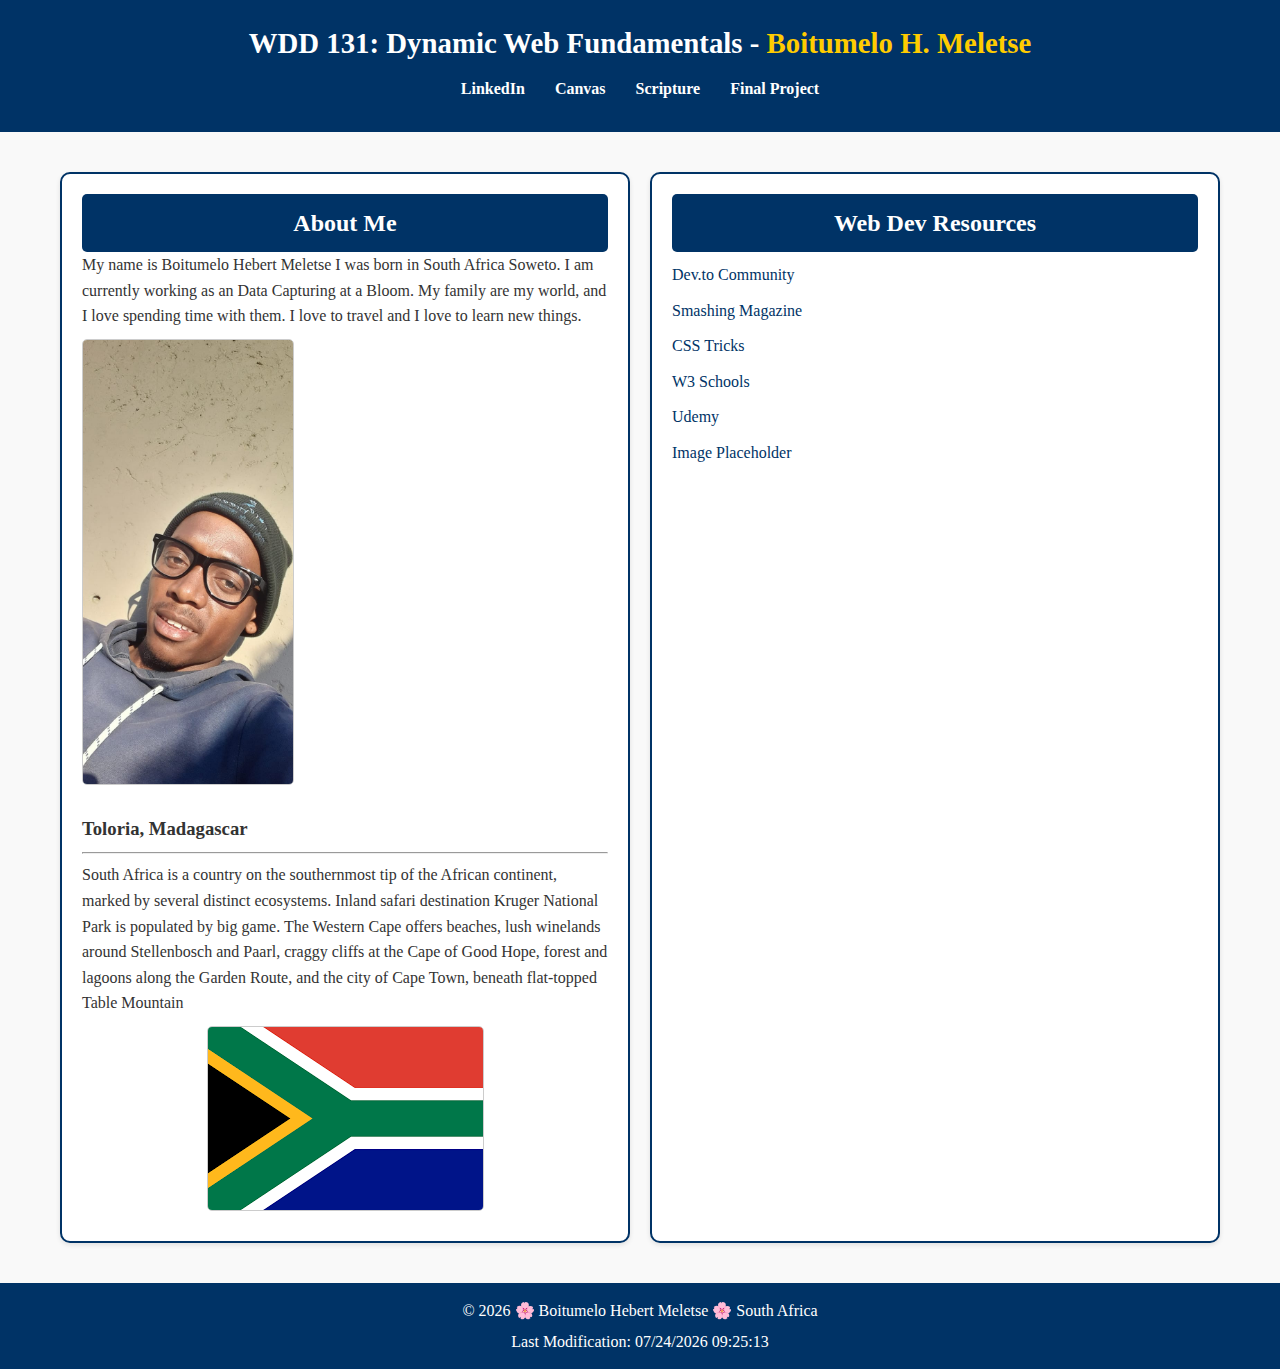
<file: index.html>
<!DOCTYPE html>
<html lang="en">
<head>
  <meta charset="UTF-8">
  <meta name="viewport" content="width=device-width, initial-scale=1.0">
  <meta name="description" content="WDD 131 - Dynamic Web Fundamentals by Boitumelo H. Meletse">
  <meta name="author" content="Boitumelo H. Meletse">
  <link rel="preconnect" href="https://fonts.googleapis.com">
  <link rel="preconnect" href="https://fonts.gstatic.com" crossorigin>
  <link href="https://fonts.googleapis.com/css2?family=Playfair+Display:wght@400;600&family=Roboto:wght@400;700&display=swap" rel="stylesheet">
  <title>WDD 131 - Dynamic Web Fundamentals - Boitumelo H. Meletse</title>
  <link rel="stylesheet" href="styles/base.css">
  <script src="scripts/getdates.js" defer></script>
</head>
<body>
  <header>
    <h1>WDD 131: Dynamic Web Fundamentals - <span>Boitumelo H. Meletse</span></h1>
    <nav>
      <ul>
        <li><a href="https://linkedin.com" target="_blank">LinkedIn</a></li>
        <li><a href="https://byupw.instructure.com/" target="_blank">Canvas</a></li>
        <li><a href="https://www.churchofjesuschrist.org/study/scriptures/bofm/1-ne/3?lang=eng&id=p7#p7" target="_blank">Scripture</a></li>
        <li><a href="#" target="_blank">Final Project</a></li>
      </ul>
    </nav>
  </header>

  <main>
    <section class="card about">
      <h2>About Me</h2>
      <p>
        My name is Boitumelo Hebert Meletse I was born in South Africa Soweto.
        I am currently working as an Data Capturing at a Bloom. My family are my world,
        and I love spending time with them. I love to travel and I love to learn new things.
      </p>
      <div class="image-container">
      <img src="images/Profile.jpeg" alt="A photo of Boitumelo Meletse">
        </div>
        <br>
      <h3>Toloria, Madagascar</h3>
      <hr>
      <p>
        South Africa is a country on the southernmost tip of the African continent, marked by several distinct ecosystems. 
        Inland safari destination Kruger National Park is populated by big game. 
        The Western Cape offers beaches, lush winelands around Stellenbosch and Paarl, 
        craggy cliffs at the Cape of Good Hope, forest and lagoons along the Garden Route, 
        and the city of Cape Town, beneath flat-topped Table Mountain
      </p>
      <img src="images/southafricanflag.png" alt="Official Flag of South Africa">
    </section>

    <section class="card resources">
      <h2>Web Dev Resources</h2>
      <ul>
        <li><a href="https://dev.to" target="_blank">Dev.to Community</a></li>
        <li><a href="https://www.smashingmagazine.com" target="_blank">Smashing Magazine</a></li>
        <li><a href="https://css-tricks.com" target="_blank">CSS Tricks</a></li>
        <li><a href="https://www.w3schools.com" target="_blank">W3 Schools</a></li>
        <li><a href="https://www.udemy.com" target="_blank">Udemy</a></li>
        <li><a href="https://placeholder.com" target="_blank">Image Placeholder</a></li>
      </ul>
    </section>
  </main>

  <footer>
    <p>© <span id="currentyear"></span> 🌸 Boitumelo Hebert Meletse 🌸 South Africa</p>
    <p id="lastModified"></p>
  </footer>
</body>
</html>
</file>
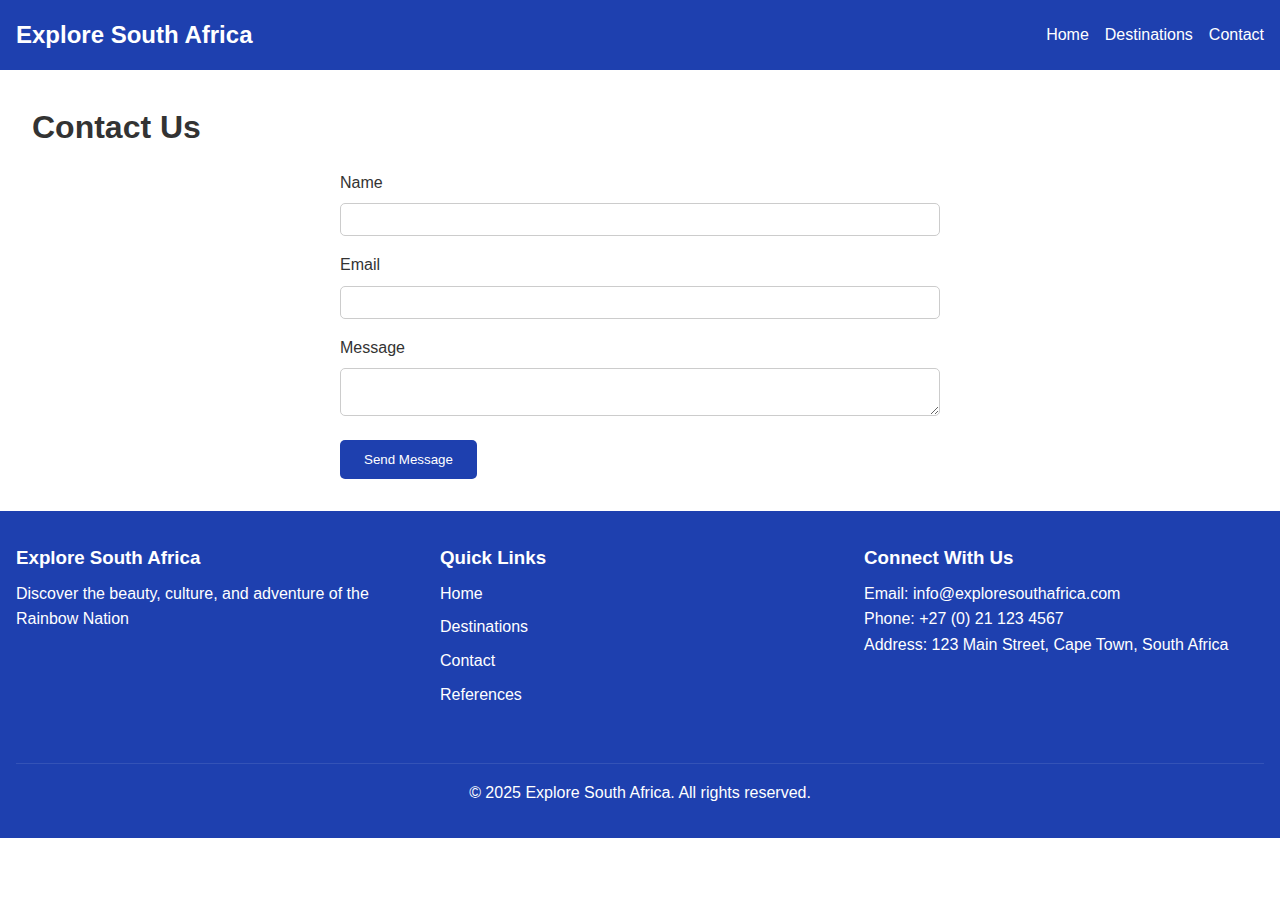
<file: contact.html>
<!DOCTYPE html>
<html lang="en">
    <head>
        <meta charset="UTF-8">
        <meta name="viewport" content="width=device-width, initial-scale=1.0">
        <meta name="description" content="WDD 131 - South africa - My Country">
        <meta name="author" content="Boitumelo Hebert Meletse">
        <link rel="preconnect" href="https://fonts.googleapis.com">
        <link rel="preconnect" href="https://fonts.gstatic.com" crossorigin>
        <link href="https://fonts.googleapis.com/css2?family=Playfair+Display:wght@400;600&family=Roboto:wght@400;700&display=swap" rel="stylesheet">
        <title>WWD 131 - Contact Us - Explore South Africa</title>
        <link rel="stylesheet" href="styles/stylesweb.css">
        <script src="scripts/scriptweb.js" defer></script>
    </head>
<body>
    <header>
        <nav>
            <div class="logo">Explore South Africa</div>
            <ul>
                <li><a href="index2.html">Home</a></li>
                <li><a href="destinations.html">Destinations</a></li>
                <li><a href="contact.html">Contact</a></li>
            </ul>
        </nav>
    </header>

    <main>
        <h1>Contact Us</h1>
        <form id="contact-form">
            <div class="form-group">
                <label for="name">Name</label>
                <input type="text" id="name" name="name" required>
            </div>
            <div class="form-group">
                <label for="email">Email</label>
                <input type="email" id="email" name="email" required>
            </div>
            <div class="form-group">
                <label for="message">Message</label>
                <textarea id="message" name="message" required></textarea>
            </div>
            <button type="submit">Send Message</button>
        </form>
    </main>

    <footer>
        <div class="footer-content">
            <div class="footer-section">
                <h3>Explore South Africa</h3>
                <p>Discover the beauty, culture, and adventure of the Rainbow Nation</p>
            </div>
            <div class="footer-section">
                <h3>Quick Links</h3>
                <ul>
                    <li><a href="index2.html">Home</a></li>
                    <li><a href="destinations.html">Destinations</a></li>
                    <li><a href="contact.html">Contact</a></li>
                    <li><a href="references.html">References</a></li>
                </ul>
            </div>
            <div class="footer-section">
                <h3>Connect With Us</h3>
                <p>Email: info@exploresouthafrica.com</p>
                <p>Phone: +27 (0) 21 123 4567</p>
                <p>Address: 123 Main Street, Cape Town, South Africa</p>
            </div>
        </div>
        <div class="footer-bottom">
            <p>&copy; 2025 Explore South Africa. All rights reserved.</p>
        </div>
    </footer>
</body>
</html>
</file>
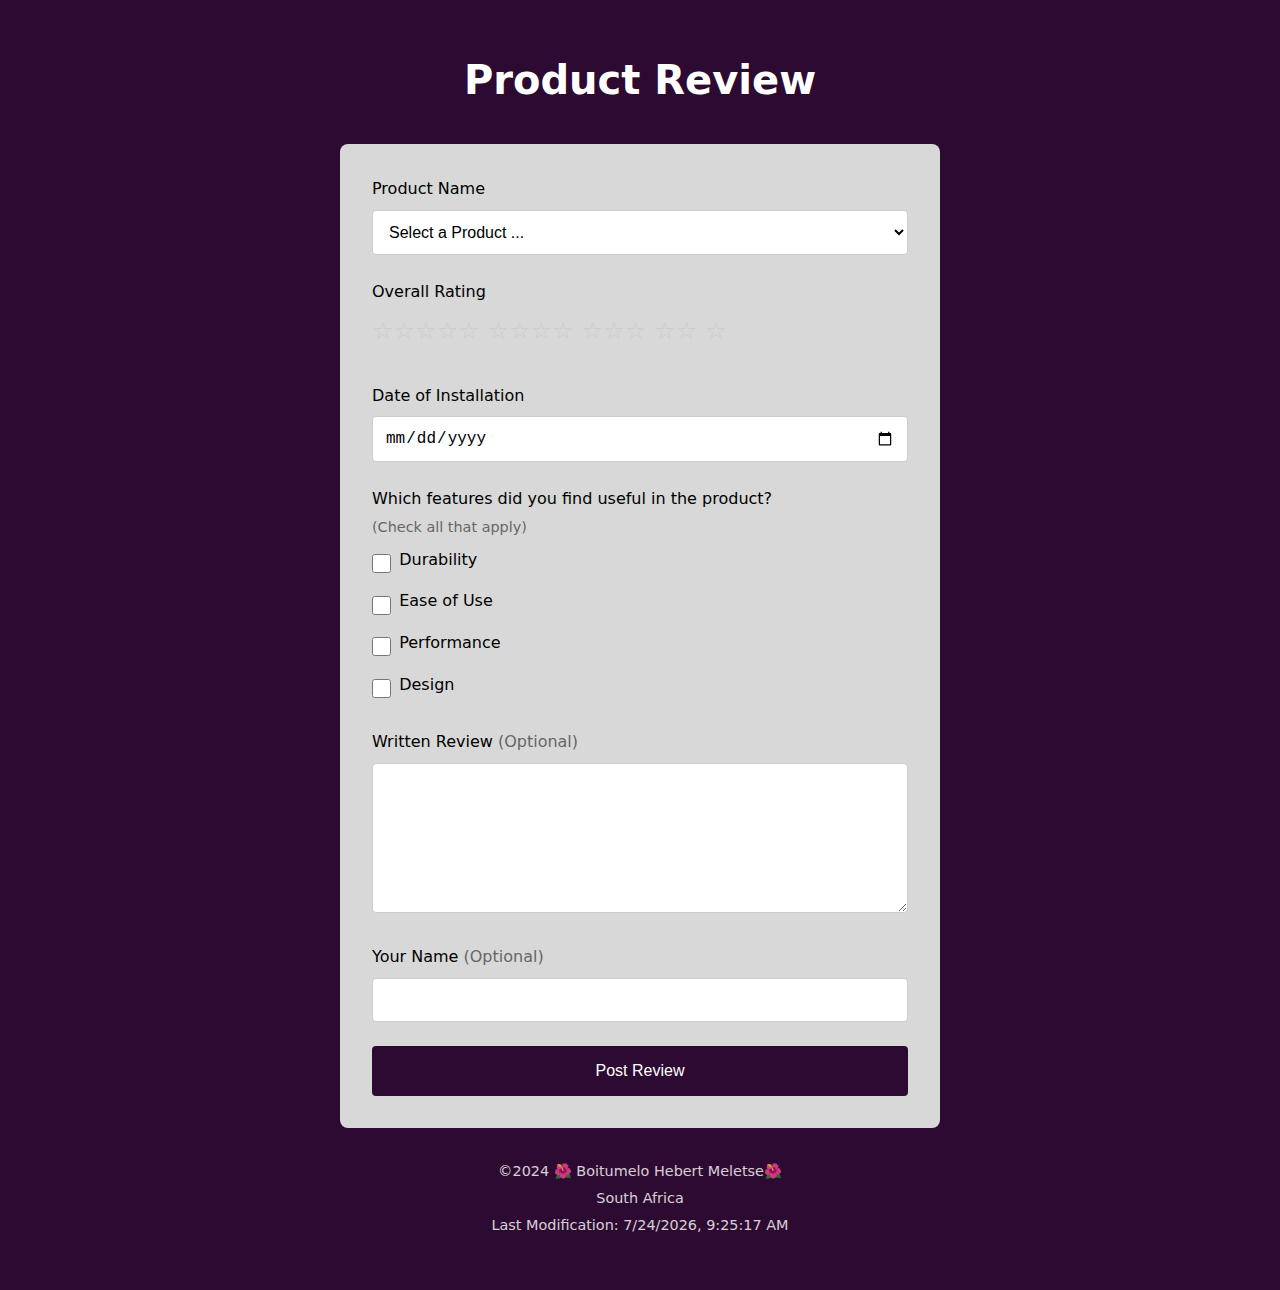
<file: form.html>
<!DOCTYPE html>
<html lang="en">
    <head>
        <meta charset="UTF-8">
        <meta name="viewport" content="width=device-width, initial-scale=1.0">
        <meta name="description" content="WDD 131 - Dynamic Web Fundamentals by Boitumelo H. Meletse">
        <meta name="author" content="Boitumelo H. Meletse">
        <link rel="preconnect" href="https://fonts.googleapis.com">
        <link rel="preconnect" href="https://fonts.gstatic.com" crossorigin>
        <link href="https://fonts.googleapis.com/css2?family=Playfair+Display:wght@400;600&family=Roboto:wght@400;700&display=swap" rel="stylesheet">
        <title>WDD 131 - Product Review Form - Boitumelo H. Meletse</title>
        <link rel="stylesheet" href="styles/form.css">
        <script src="scripts/form.js" defer></script>
      </head>
<body>
    <main>
        <h1>Product Review</h1>
        
        <form method="get" action="review.html">
            <div class="form-group">
                <label for="product">Product Name</label>
                <select id="product" name="product" required>
                    <option value="" disabled selected>Select a Product ...</option>
                </select>
            </div>

            <div class="form-group">
                <label>Overall Rating</label>
                <div class="rating">
                    <input type="radio" id="star1" name="rating" value="1" required>
                    <label for="star1">☆</label>
                    <input type="radio" id="star2" name="rating" value="2" required>
                    <label for="star2">☆☆</label>
                    <input type="radio" id="star3" name="rating" value="3" required>
                    <label for="star3">☆☆☆</label>
                    <input type="radio" id="star4" name="rating" value="4" required>
                    <label for="star4">☆☆☆☆</label>
                    <input type="radio" id="star5" name="rating" value="5" required>
                    <label for="star5">☆☆☆☆☆</label>
                </div>
            </div>

            <div class="form-group">
                <label for="installation-date">Date of Installation</label>
                <input type="date" id="installation-date" name="installation-date" required>
            </div>

            <div class="form-group">
                <label>Which features did you find useful in the product?</label>
                <p class="subtitle">(Check all that apply)</p>
                <div class="checkbox-group">
                    <div class="checkbox-item">
                        <input type="checkbox" id="durability" name="features" value="durability">
                        <label for="durability">Durability</label>
                    </div>
                    <div class="checkbox-item">
                        <input type="checkbox" id="ease" name="features" value="ease">
                        <label for="ease">Ease of Use</label>
                    </div>
                    <div class="checkbox-item">
                        <input type="checkbox" id="performance" name="features" value="performance">
                        <label for="performance">Performance</label>
                    </div>
                    <div class="checkbox-item">
                        <input type="checkbox" id="design" name="features" value="design">
                        <label for="design">Design</label>
                    </div>
                </div>
            </div>

            <div class="form-group">
                <label for="review">Written Review <span class="optional">(Optional)</span></label>
                <textarea id="review" name="review"></textarea>
            </div>

            <div class="form-group">
                <label for="name">Your Name <span class="optional">(Optional)</span></label>
                <input type="text" id="name" name="name">
            </div>

            <input type="submit" value="Post Review">
        </form>

        <footer>
            <p>©2024 🌺 Boitumelo Hebert Meletse🌺</p>
            <p>South Africa</p>
            <p>Last Modification: <span id="lastModified"></span></p>
        </footer>
    </main>
</body>
</html>
</file>
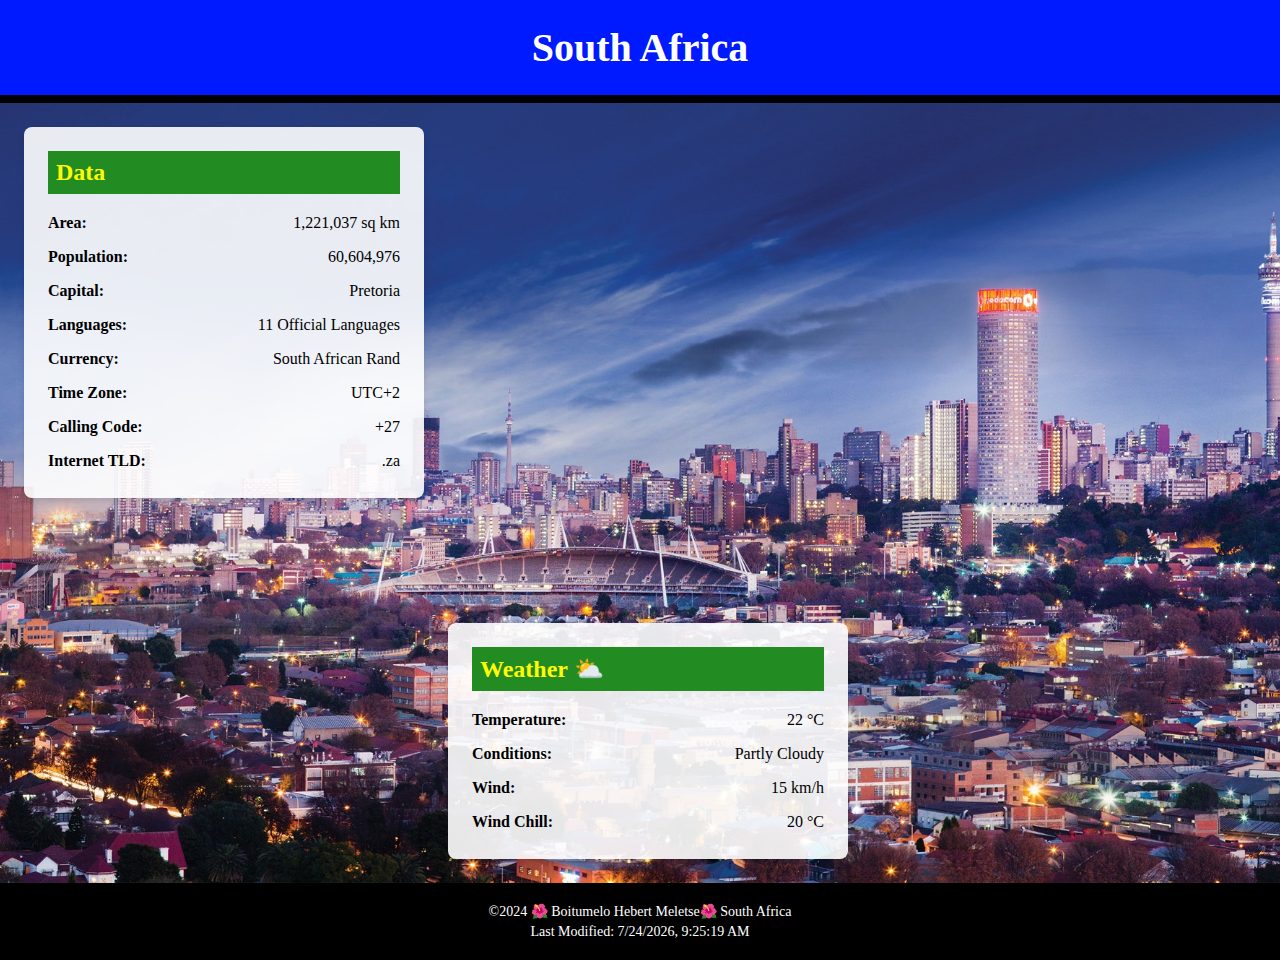
<file: place.html>
<!DOCTYPE html>
<html lang="en">
  <head>
    <meta charset="UTF-8">
    <meta name="viewport" content="width=device-width, initial-scale=1.0">
    <meta name="description" content="WDD 131 - South africa - My Country">
    <meta name="author" content="Boitumelo Hebert Meletse">
    <link rel="preconnect" href="https://fonts.googleapis.com">
    <link rel="preconnect" href="https://fonts.gstatic.com" crossorigin>
    <link href="https://fonts.googleapis.com/css2?family=Playfair+Display:wght@400;600&family=Roboto:wght@400;700&display=swap" rel="stylesheet">
    <title>WWD 131 - South Africa</title>
    <link rel="stylesheet" href="styles/styles.css">
    <script src="scripts/script2.js" defer></script>
    <script src="scripts/scripts.js" defer></script>
</head>
<body>
    <header>
        <h1>South Africa</h1>
    </header>
    
    <div class="accent-bar"></div>

    <main>
        <div class="background-container">
            <img src="images/Johannesburg-Skyline.jpg" alt="South African landscape" class="background-image">
            
            <div class="panels-container">
                <div class="panel data-panel">
                    <h2>Data</h2>
                    <div class="data-grid">
                        <div class="data-row">
                            <span class="label">Area:</span>
                            <span class="value">1,221,037 sq km</span>
                        </div>
                        <div class="data-row">
                            <span class="label">Population:</span>
                            <span class="value">60,604,976</span>
                        </div>
                        <div class="data-row">
                            <span class="label">Capital:</span>
                            <span class="value">Pretoria</span>
                        </div>
                        <div class="data-row">
                            <span class="label">Languages:</span>
                            <span class="value">11 Official Languages</span>
                        </div>
                        <div class="data-row">
                            <span class="label">Currency:</span>
                            <span class="value">South African Rand</span>
                        </div>
                        <div class="data-row">
                            <span class="label">Time Zone:</span>
                            <span class="value">UTC+2</span>
                        </div>
                        <div class="data-row">
                            <span class="label">Calling Code:</span>
                            <span class="value">+27</span>
                        </div>
                        <div class="data-row">
                            <span class="label">Internet TLD:</span>
                            <span class="value">.za</span>
                        </div>
                    </div>
                </div>

                <div class="panel weather-panel">
                    <h2>Weather ⛅</h2>
                    <div class="data-grid">
                        <div class="data-row">
                            <span class="label">Temperature:</span>
                            <span class="value">22 °C</span>
                        </div>
                        <div class="data-row">
                            <span class="label">Conditions:</span>
                            <span class="value">Partly Cloudy</span>
                        </div>
                        <div class="data-row">
                            <span class="label">Wind:</span>
                            <span class="value">15 km/h</span>
                        </div>
                        <div class="data-row">
                            <span class="label">Wind Chill:</span>
                            <span class="value">20 °C</span>
                        </div>
                    </div>
                </div>
            </div>
        </div>
    </main>

    <footer>
        <p>©2024 🌺 Boitumelo Hebert Meletse🌺 South Africa</p>
        <p id="lastModified">Last Modification: Loading...</p>
    </footer>
</body>
</html>
</file>
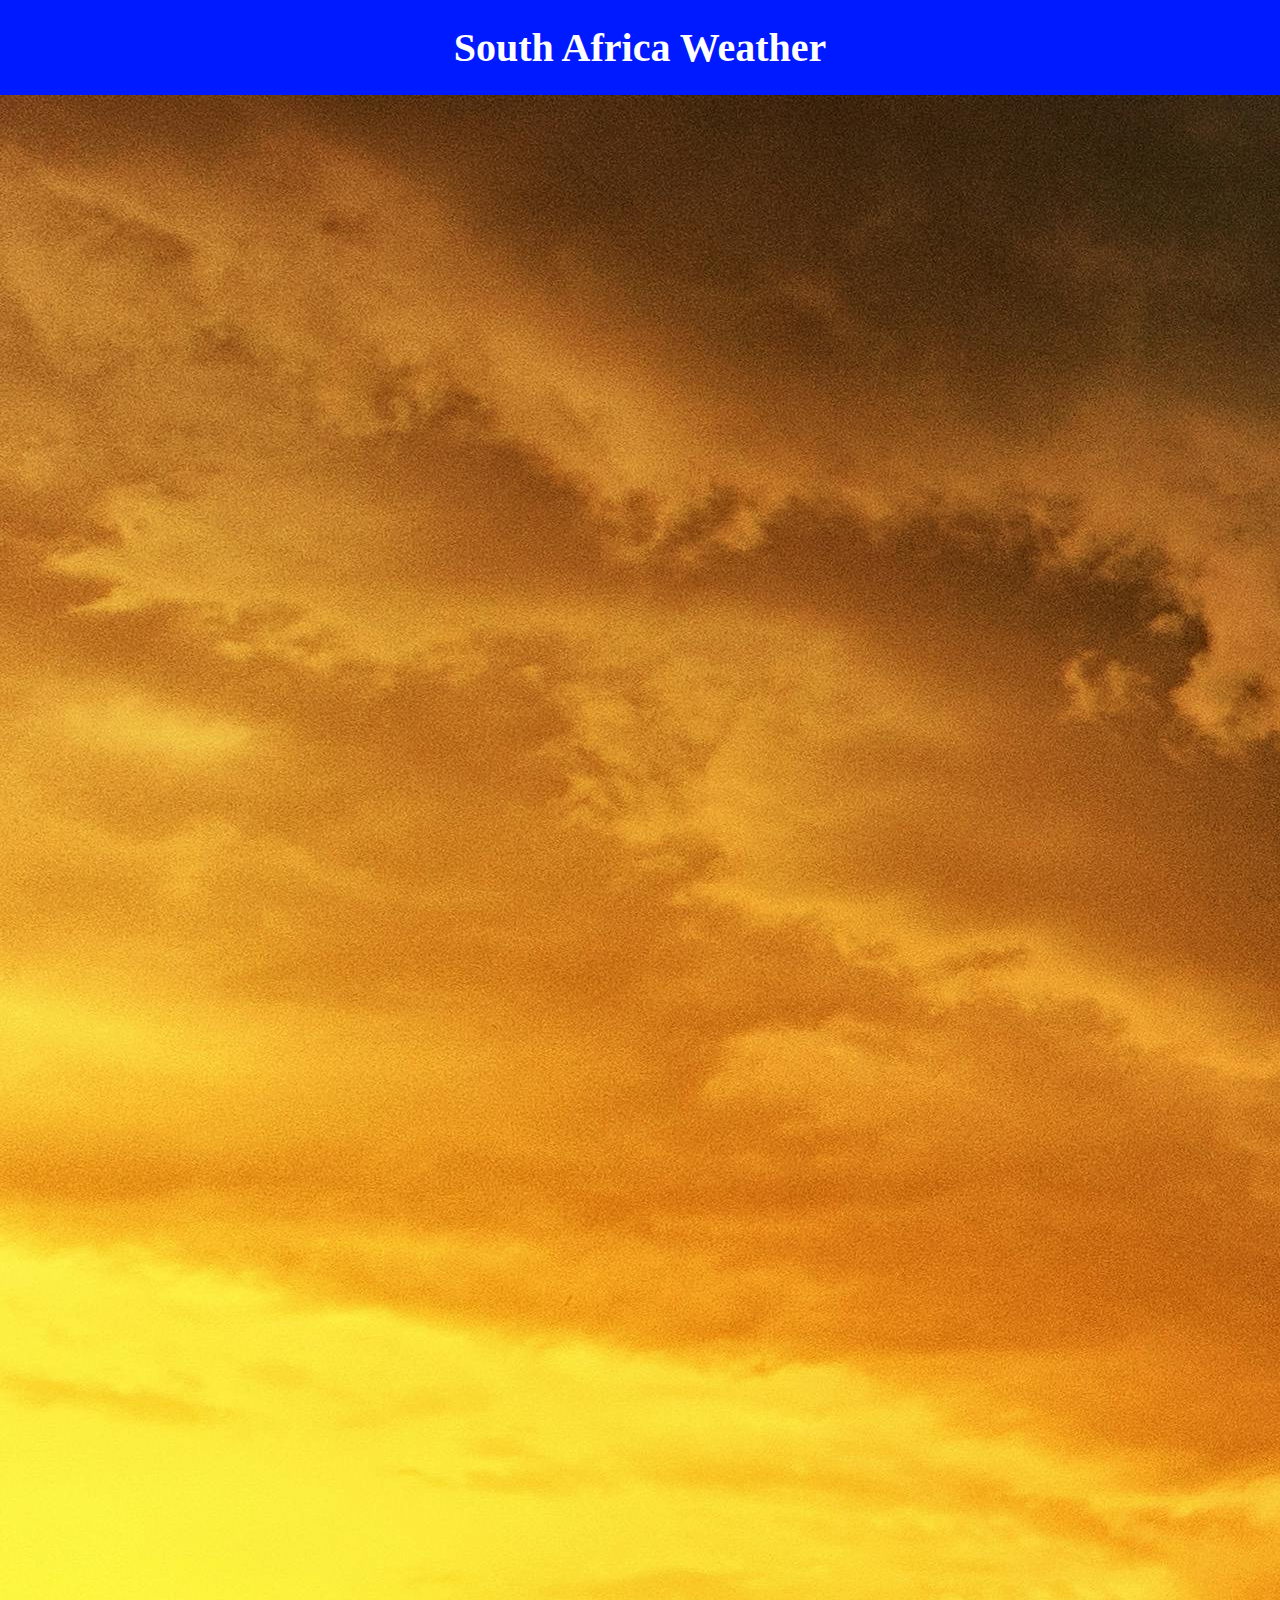
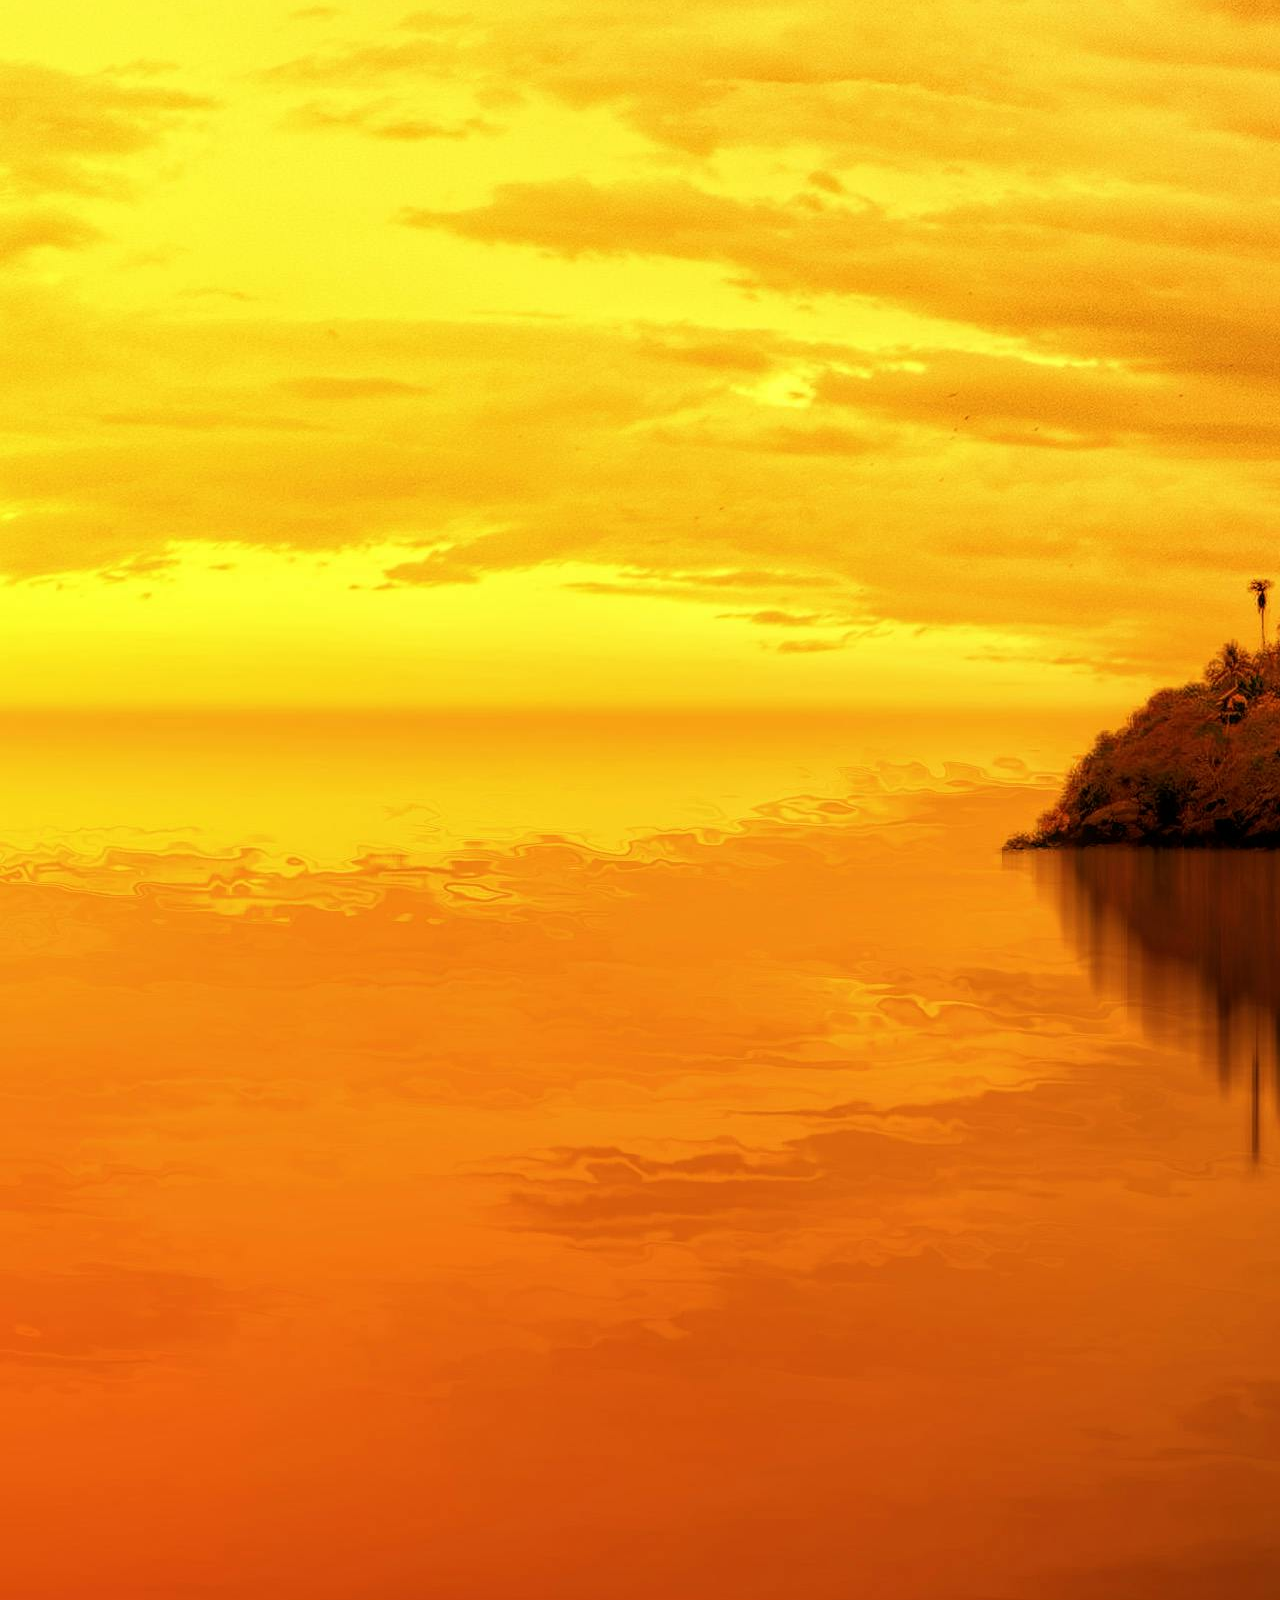
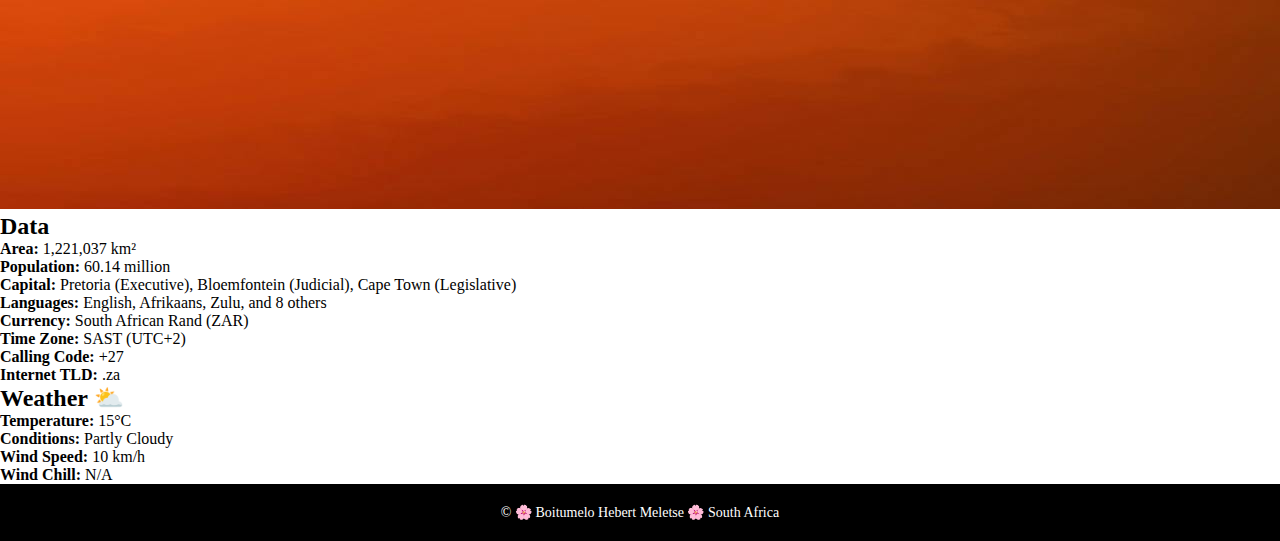
<file: place1.html>
<!DOCTYPE html>
<html lang="en">
    <head>
        <meta charset="UTF-8">
        <meta name="viewport" content="width=device-width, initial-scale=1.0">
        <meta name="description" content="WDD 131 - Dynamic Web Fundamentals by Boitumelo H. Meletse">
        <meta name="author" content="Boitumelo H. Meletse">
        <link rel="preconnect" href="https://fonts.googleapis.com">
        <link rel="preconnect" href="https://fonts.gstatic.com" crossorigin>
        <link href="https://fonts.googleapis.com/css2?family=Playfair+Display:wght@400;600&family=Roboto:wght@400;700&display=swap" rel="stylesheet">
        <title>WDD 131 - Dynamic Web Fundamentals - Boitumelo H. Meletse</title>
        <link rel="stylesheet" href="styles/styles.css">
        <script src="scripts/scripts1.js" defer></script>
      </head>
      <body>
        <header>
          <h1>South Africa Weather</h1>
          
        </header>
        <main>
          <div class="container">
            <!-- Left Side: Country Information -->
            <section class="country-info">
                <img src="images/pexels-jplenio-1118873.jpg" alt="A photo of Boitumelo Meletse">
              <h2>Data</h2>
              <ul>
                <li><strong>Area:</strong> 1,221,037 km²</li>
                <li><strong>Population:</strong> 60.14 million</li>
                <li><strong>Capital:</strong> Pretoria (Executive), Bloemfontein (Judicial), Cape Town (Legislative)</li>
                <li><strong>Languages:</strong> English, Afrikaans, Zulu, and 8 others</li>
                <li><strong>Currency:</strong> South African Rand (ZAR)</li>
                <li><strong>Time Zone:</strong> SAST (UTC+2)</li>
                <li><strong>Calling Code:</strong> +27</li>
                <li><strong>Internet TLD:</strong> .za</li>
              </ul>
            </section>
      
            <!-- Right Side: Weather Information -->
            <section class="weather-info">
              <h2>Weather <span class="weather-icon">⛅</span></h2>
              <ul>
                <li><strong>Temperature:</strong> <span id="temperature">15°C</span></li>
                <li><strong>Conditions:</strong> Partly Cloudy</li>
                <li><strong>Wind Speed:</strong> <span id="wind-speed">10 km/h</span></li>
                <li><strong>Wind Chill:</strong> <span id="wind-chill">N/A</span></li>
              </ul>
            </section>
          </div>
        </main>
        <footer>
            <p>© <span id="currentyear"></span> 🌸 Boitumelo Hebert Meletse 🌸 South Africa</p>
            <p id="lastModified"></p>
        </footer>
      </body>
      </html>
</file>
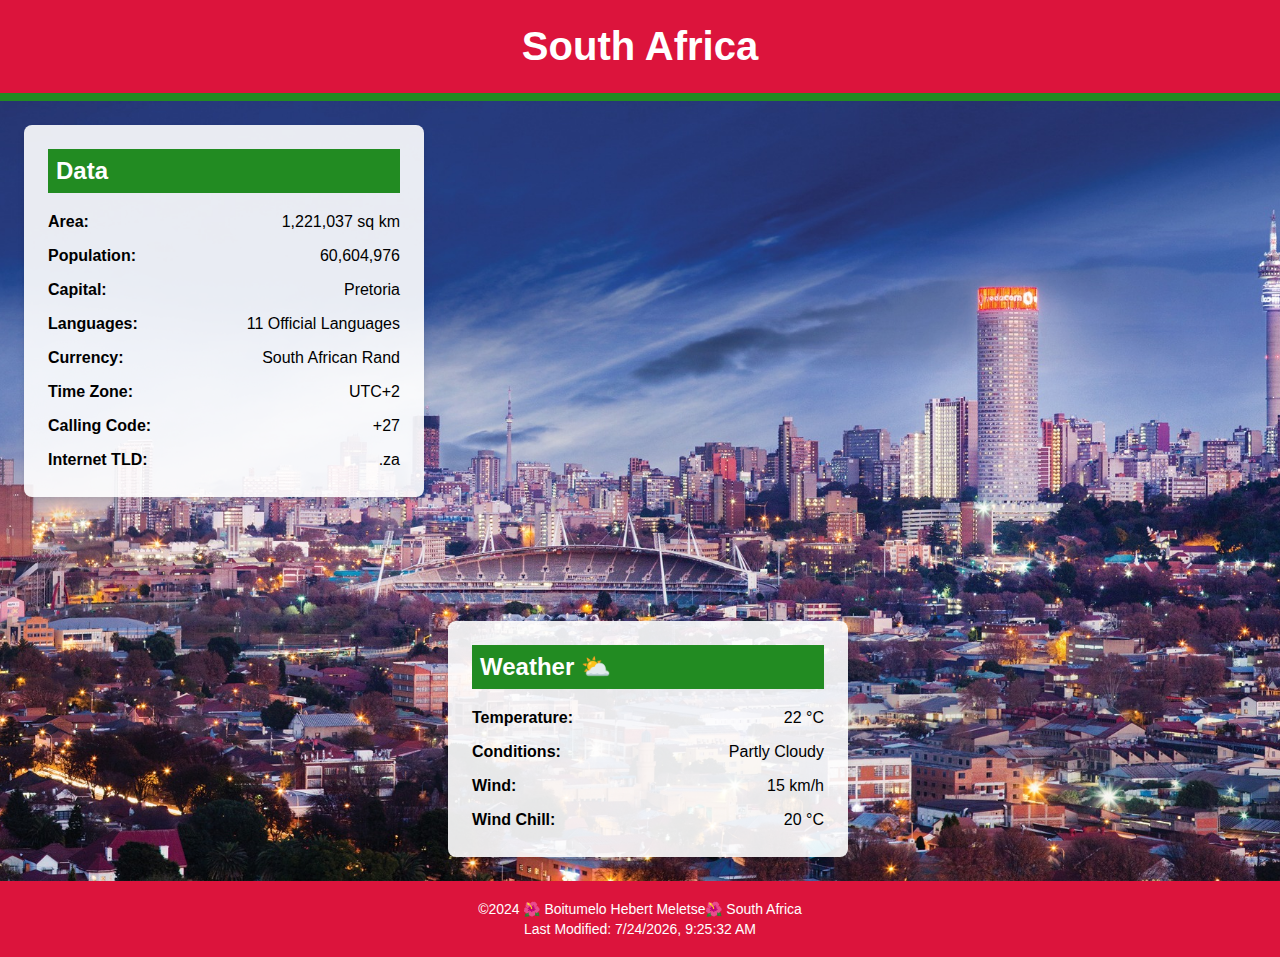
<file: place2.html>
<!DOCTYPE html>
<html lang="en">
  <head>
    <meta charset="UTF-8">
    <meta name="viewport" content="width=device-width, initial-scale=1.0">
    <meta name="description" content="WDD 131 - South africa - My Country">
    <meta name="author" content="Boitumelo Hebert Meletse">
    <link rel="preconnect" href="https://fonts.googleapis.com">
    <link rel="preconnect" href="https://fonts.gstatic.com" crossorigin>
    <link href="https://fonts.googleapis.com/css2?family=Playfair+Display:wght@400;600&family=Roboto:wght@400;700&display=swap" rel="stylesheet">
    <title>WWD 131 - South Africa</title>
    <link rel="stylesheet" href="styles/styles2.css">
    <script src="scripts/script2.js" defer></script>
</head>
<body>
    <header>
        <h1>South Africa</h1>
    </header>
    
    <div class="accent-bar"></div>

    <main>
        <div class="background-container">
            <img src="images/Johannesburg-Skyline.jpg" alt="South African landscape" class="background-image">
            
            <div class="panels-container">
                <div class="panel data-panel">
                    <h2>Data</h2>
                    <div class="data-grid">
                        <div class="data-row">
                            <span class="label">Area:</span>
                            <span class="value">1,221,037 sq km</span>
                        </div>
                        <div class="data-row">
                            <span class="label">Population:</span>
                            <span class="value">60,604,976</span>
                        </div>
                        <div class="data-row">
                            <span class="label">Capital:</span>
                            <span class="value">Pretoria</span>
                        </div>
                        <div class="data-row">
                            <span class="label">Languages:</span>
                            <span class="value">11 Official Languages</span>
                        </div>
                        <div class="data-row">
                            <span class="label">Currency:</span>
                            <span class="value">South African Rand</span>
                        </div>
                        <div class="data-row">
                            <span class="label">Time Zone:</span>
                            <span class="value">UTC+2</span>
                        </div>
                        <div class="data-row">
                            <span class="label">Calling Code:</span>
                            <span class="value">+27</span>
                        </div>
                        <div class="data-row">
                            <span class="label">Internet TLD:</span>
                            <span class="value">.za</span>
                        </div>
                    </div>
                </div>

                <div class="panel weather-panel">
                    <h2>Weather ⛅</h2>
                    <div class="data-grid">
                        <div class="data-row">
                            <span class="label">Temperature:</span>
                            <span class="value">22 °C</span>
                        </div>
                        <div class="data-row">
                            <span class="label">Conditions:</span>
                            <span class="value">Partly Cloudy</span>
                        </div>
                        <div class="data-row">
                            <span class="label">Wind:</span>
                            <span class="value">15 km/h</span>
                        </div>
                        <div class="data-row">
                            <span class="label">Wind Chill:</span>
                            <span class="value">20 °C</span>
                        </div>
                    </div>
                </div>
            </div>
        </div>
    </main>

    <footer>
        <p>©2024 🌺 Boitumelo Hebert Meletse🌺 South Africa</p>
        <p id="lastModified">Last Modification: Loading...</p>
    </footer>

    <script src="scripts/script2.js"></script>
</body>
</html>
</file>
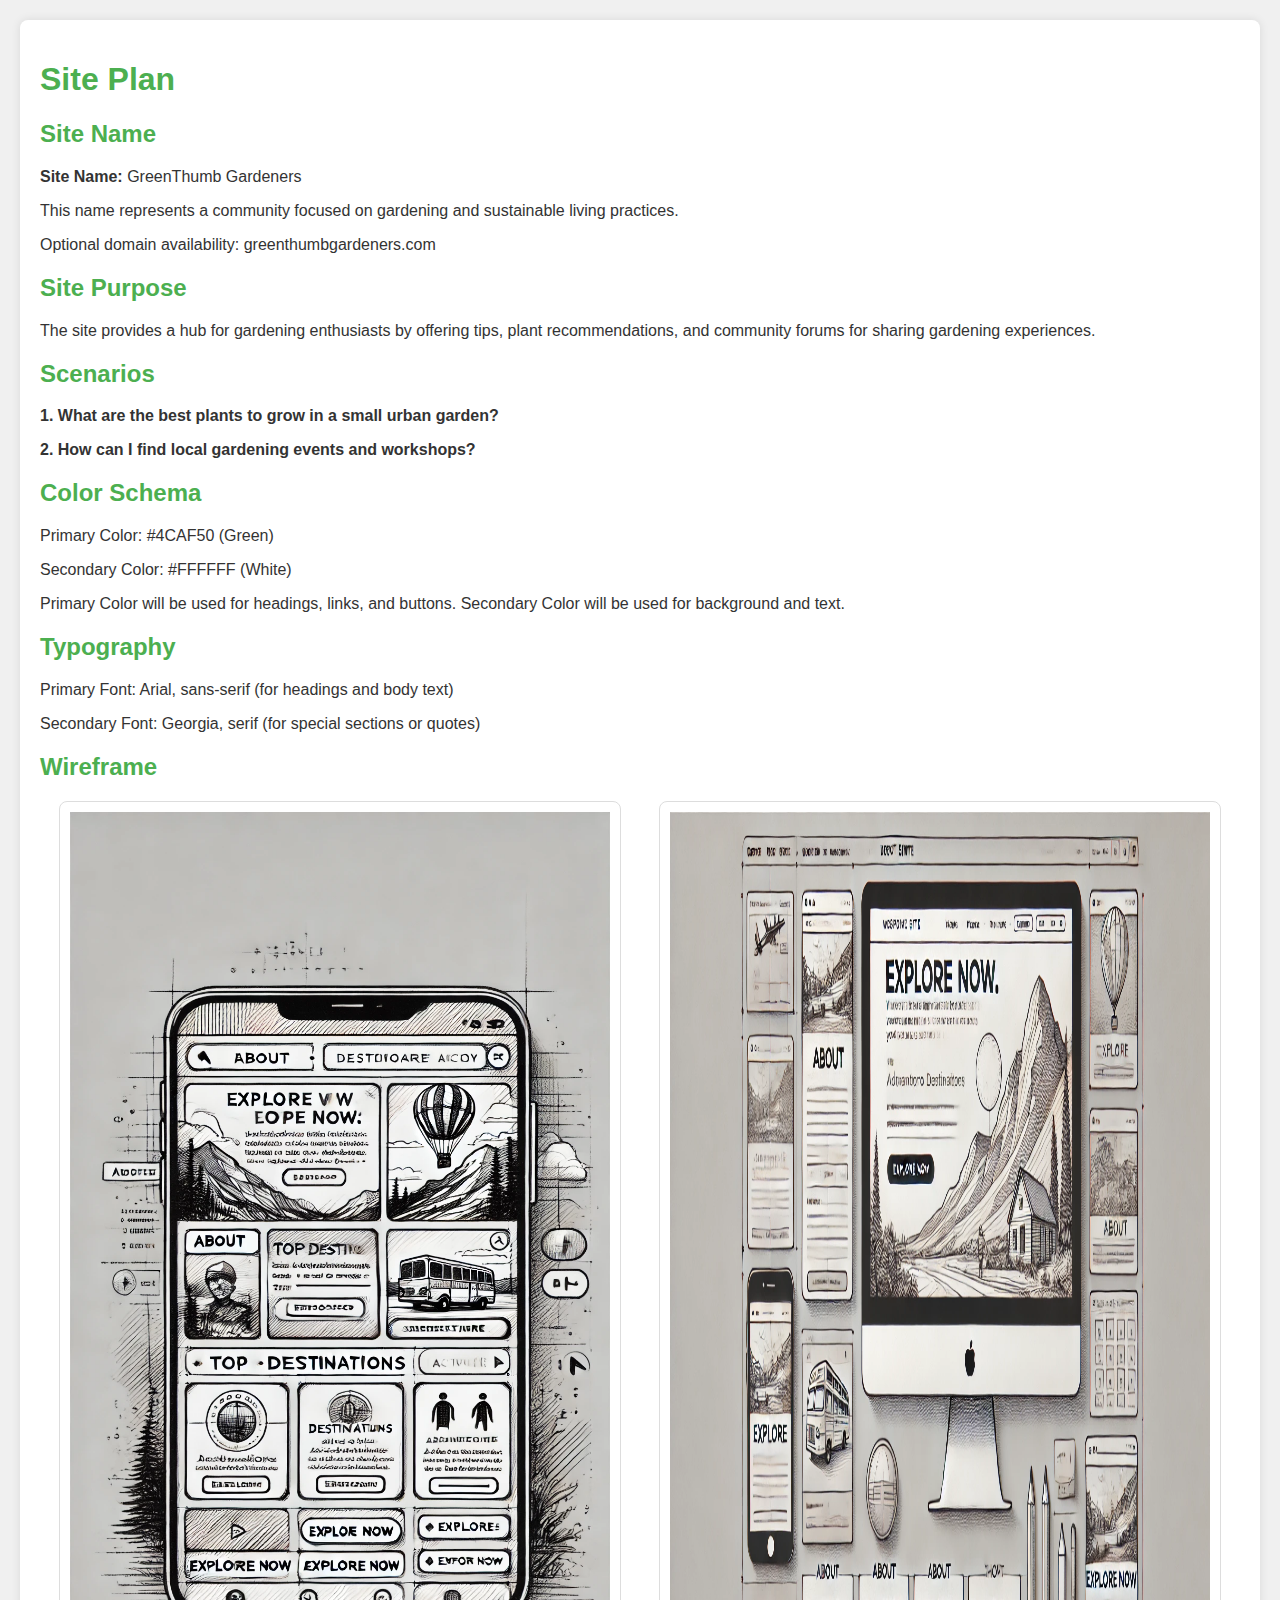
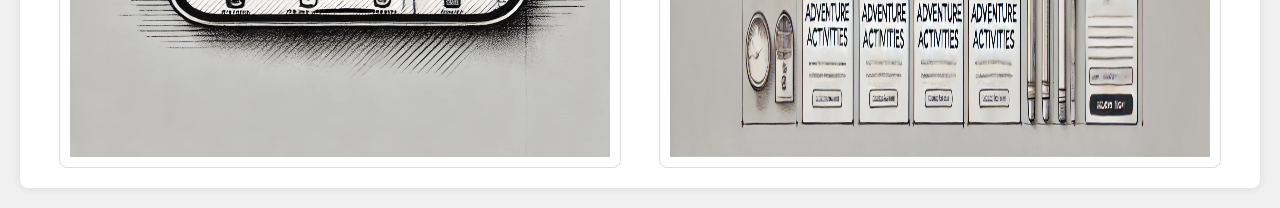
<file: proj.html>
<!DOCTYPE html>
<html lang="en">
<head>
    <meta charset="UTF-8">
    <meta name="viewport" content="width=device-width, initial-scale=1.0">
    <title>Site Plan</title>
    <style>
        body {
            font-family: Arial, sans-serif;
            background-color: #f0f0f0;
            color: #333;
            margin: 0;
            padding: 0;
        }
        h1, h2, h3 {
            color: #4CAF50;
        }
        .content {
            padding: 20px;
            background-color: #fff;
            margin: 20px;
            border-radius: 8px;
            box-shadow: 0 0 10px rgba(0, 0, 0, 0.1);
        }
        .wireframe {
            display: flex;
            justify-content: space-around;
            margin-top: 20px;
        }
        .wireframe img {
            max-width: 45%;
            border: 1px solid #ddd;
            padding: 10px;
            border-radius: 8px;
        }
    </style>
</head>
<body>
    <div class="content">
        <h1>Site Plan</h1>

        <h2>Site Name</h2>
        <p><strong>Site Name:</strong> GreenThumb Gardeners</p>
        <p>This name represents a community focused on gardening and sustainable living practices.</p>
        <p>Optional domain availability: greenthumbgardeners.com</p>

        <h2>Site Purpose</h2>
        <p>The site provides a hub for gardening enthusiasts by offering tips, plant recommendations, and community forums for sharing gardening experiences.</p>

        <h2>Scenarios</h2>
        <p><strong>1. What are the best plants to grow in a small urban garden?</strong></p>
        <p><strong>2. How can I find local gardening events and workshops?</strong></p>

        <h2>Color Schema</h2>
        <p>Primary Color: #4CAF50 (Green)</p>
        <p>Secondary Color: #FFFFFF (White)</p>
        <p>Primary Color will be used for headings, links, and buttons. Secondary Color will be used for background and text.</p>

        <h2>Typography</h2>
        <p>Primary Font: Arial, sans-serif (for headings and body text)</p>
        <p>Secondary Font: Georgia, serif (for special sections or quotes)</p>

        <h2>Wireframe</h2>
        <div class="wireframe">
            <img src="images/phone.png" alt="Mobile Wireframe">
            <img src="images/full.png" alt="Desktop Wireframe">
        </div>
    </div>
</body>
</html>
</file>
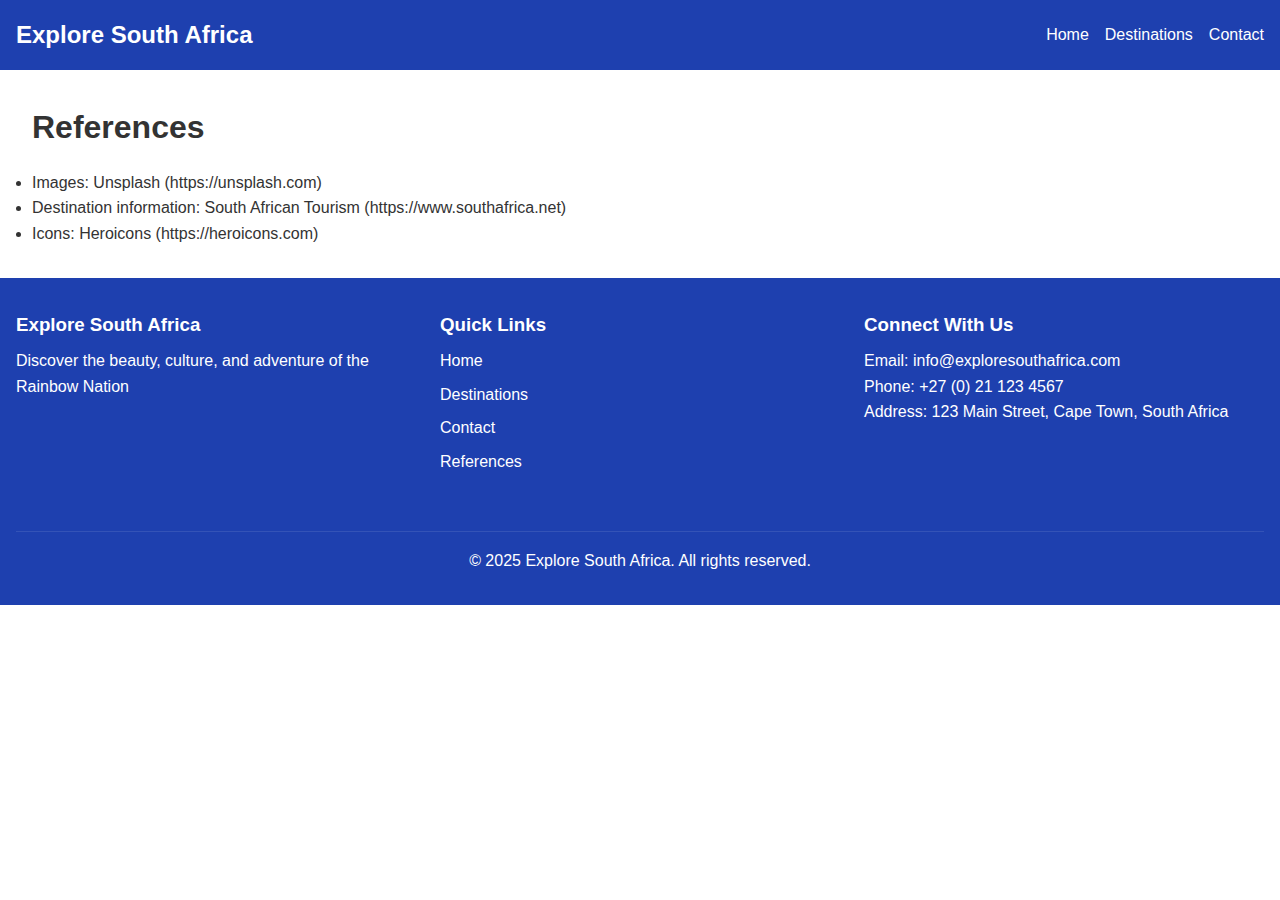
<file: references.html>
<!DOCTYPE html>
<html lang="en">
    <head>
        <meta charset="UTF-8">
        <meta name="viewport" content="width=device-width, initial-scale=1.0">
        <meta name="description" content="WDD 131 - South africa - My Country">
        <meta name="author" content="Boitumelo Hebert Meletse">
        <link rel="preconnect" href="https://fonts.googleapis.com">
        <link rel="preconnect" href="https://fonts.gstatic.com" crossorigin>
        <link href="https://fonts.googleapis.com/css2?family=Playfair+Display:wght@400;600&family=Roboto:wght@400;700&display=swap" rel="stylesheet">
        <title>WWD 131 - References - Explore South Africa</title>
        <link rel="stylesheet" href="styles/stylesweb.css">
        <script src="scripts/scriptweb.js" defer></script>
    </head>
<body>
    <header>
        <nav>
            <div class="logo">Explore South Africa</div>
            <ul>
                <li><a href="index2.html">Home</a></li>
                <li><a href="destinations.html">Destinations</a></li>
                <li><a href="contact.html">Contact</a></li>
            </ul>
        </nav>
    </header>

    <main>
        <h1>References</h1>
        <ul>
            <li>Images: Unsplash (https://unsplash.com)</li>
            <li>Destination information: South African Tourism (https://www.southafrica.net)</li>
            <li>Icons: Heroicons (https://heroicons.com)</li>
        </ul>
    </main>

    <footer>
        <div class="footer-content">
            <div class="footer-section">
                <h3>Explore South Africa</h3>
                <p>Discover the beauty, culture, and adventure of the Rainbow Nation</p>
            </div>
            <div class="footer-section">
                <h3>Quick Links</h3>
                <ul>
                    <li><a href="index2.html">Home</a></li>
                    <li><a href="destinations.html">Destinations</a></li>
                    <li><a href="contact.html">Contact</a></li>
                    <li><a href="references.html">References</a></li>
                </ul>
            </div>
            <div class="footer-section">
                <h3>Connect With Us</h3>
                <p>Email: info@exploresouthafrica.com</p>
                <p>Phone: +27 (0) 21 123 4567</p>
                <p>Address: 123 Main Street, Cape Town, South Africa</p>
            </div>
        </div>
        <div class="footer-bottom">
            <p>&copy; 2025 Explore South Africa. All rights reserved.</p>
        </div>
    </footer>
</body>
</html>
</file>
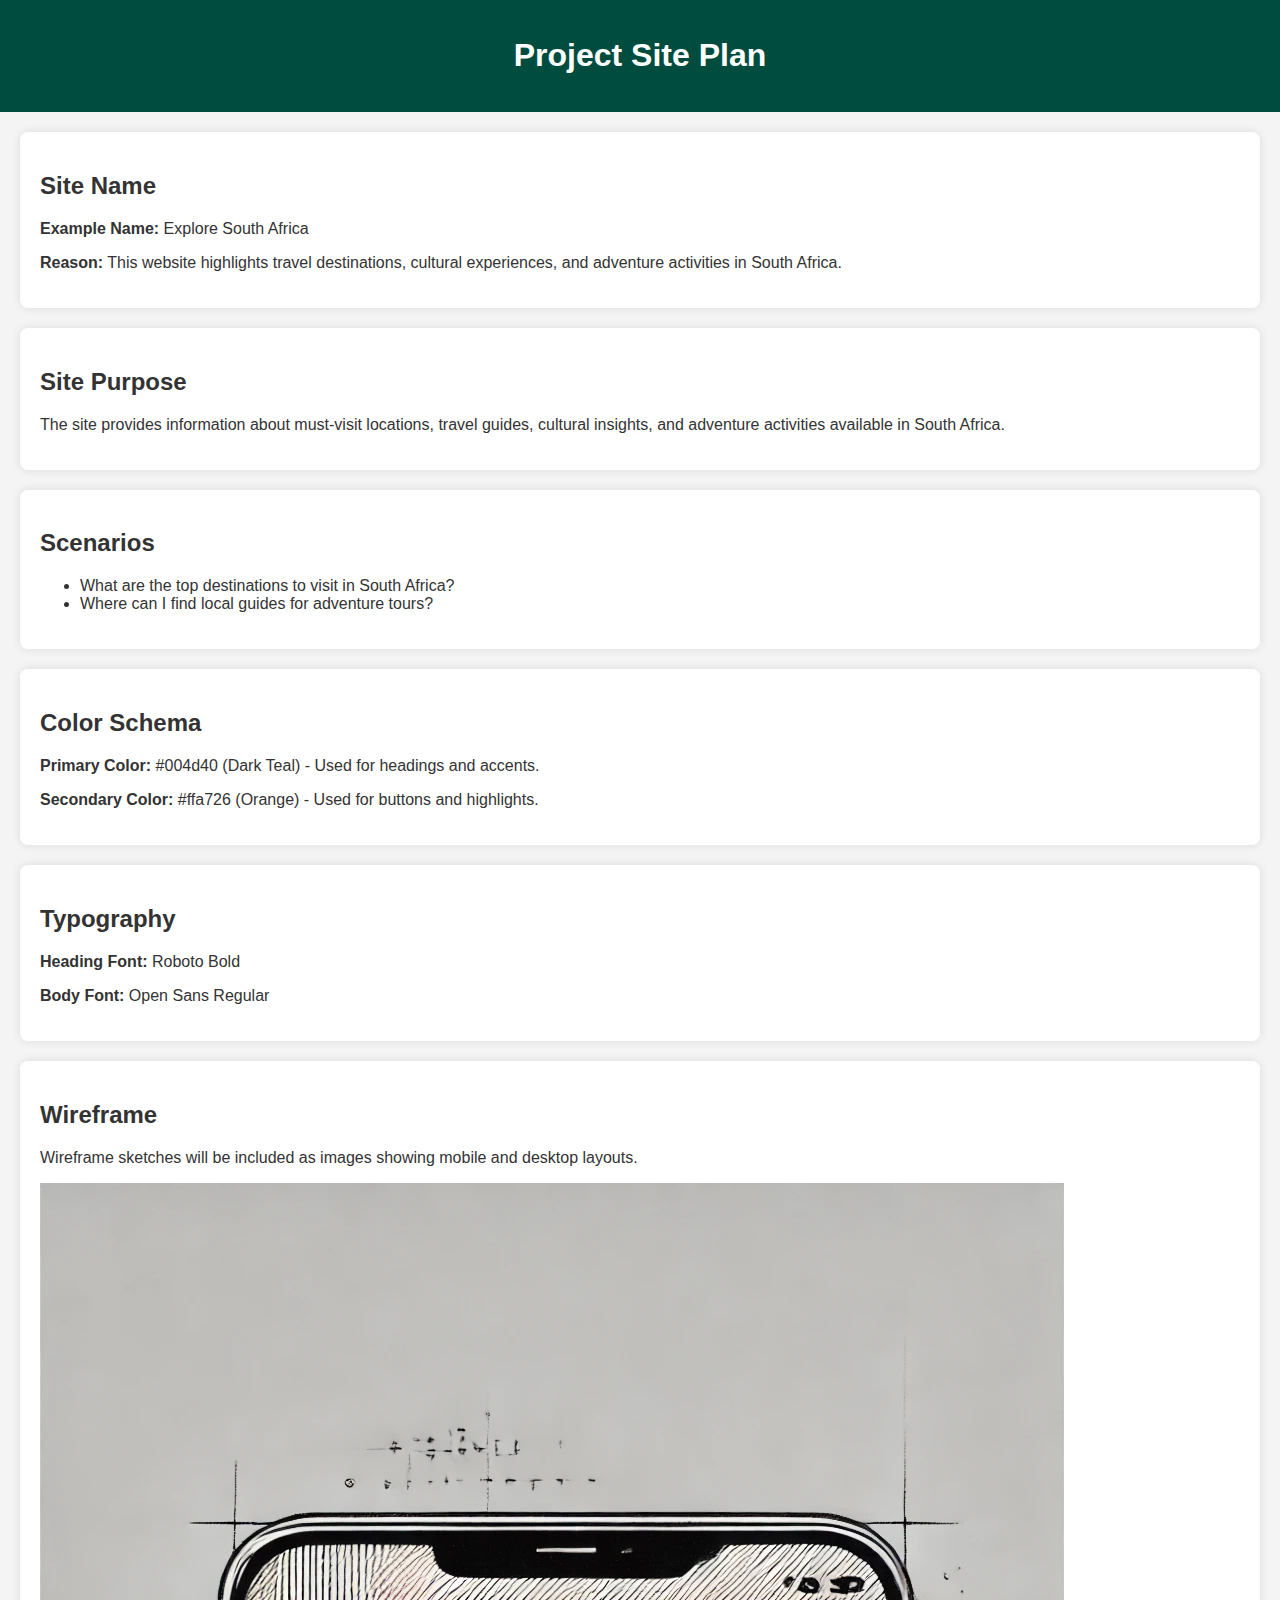
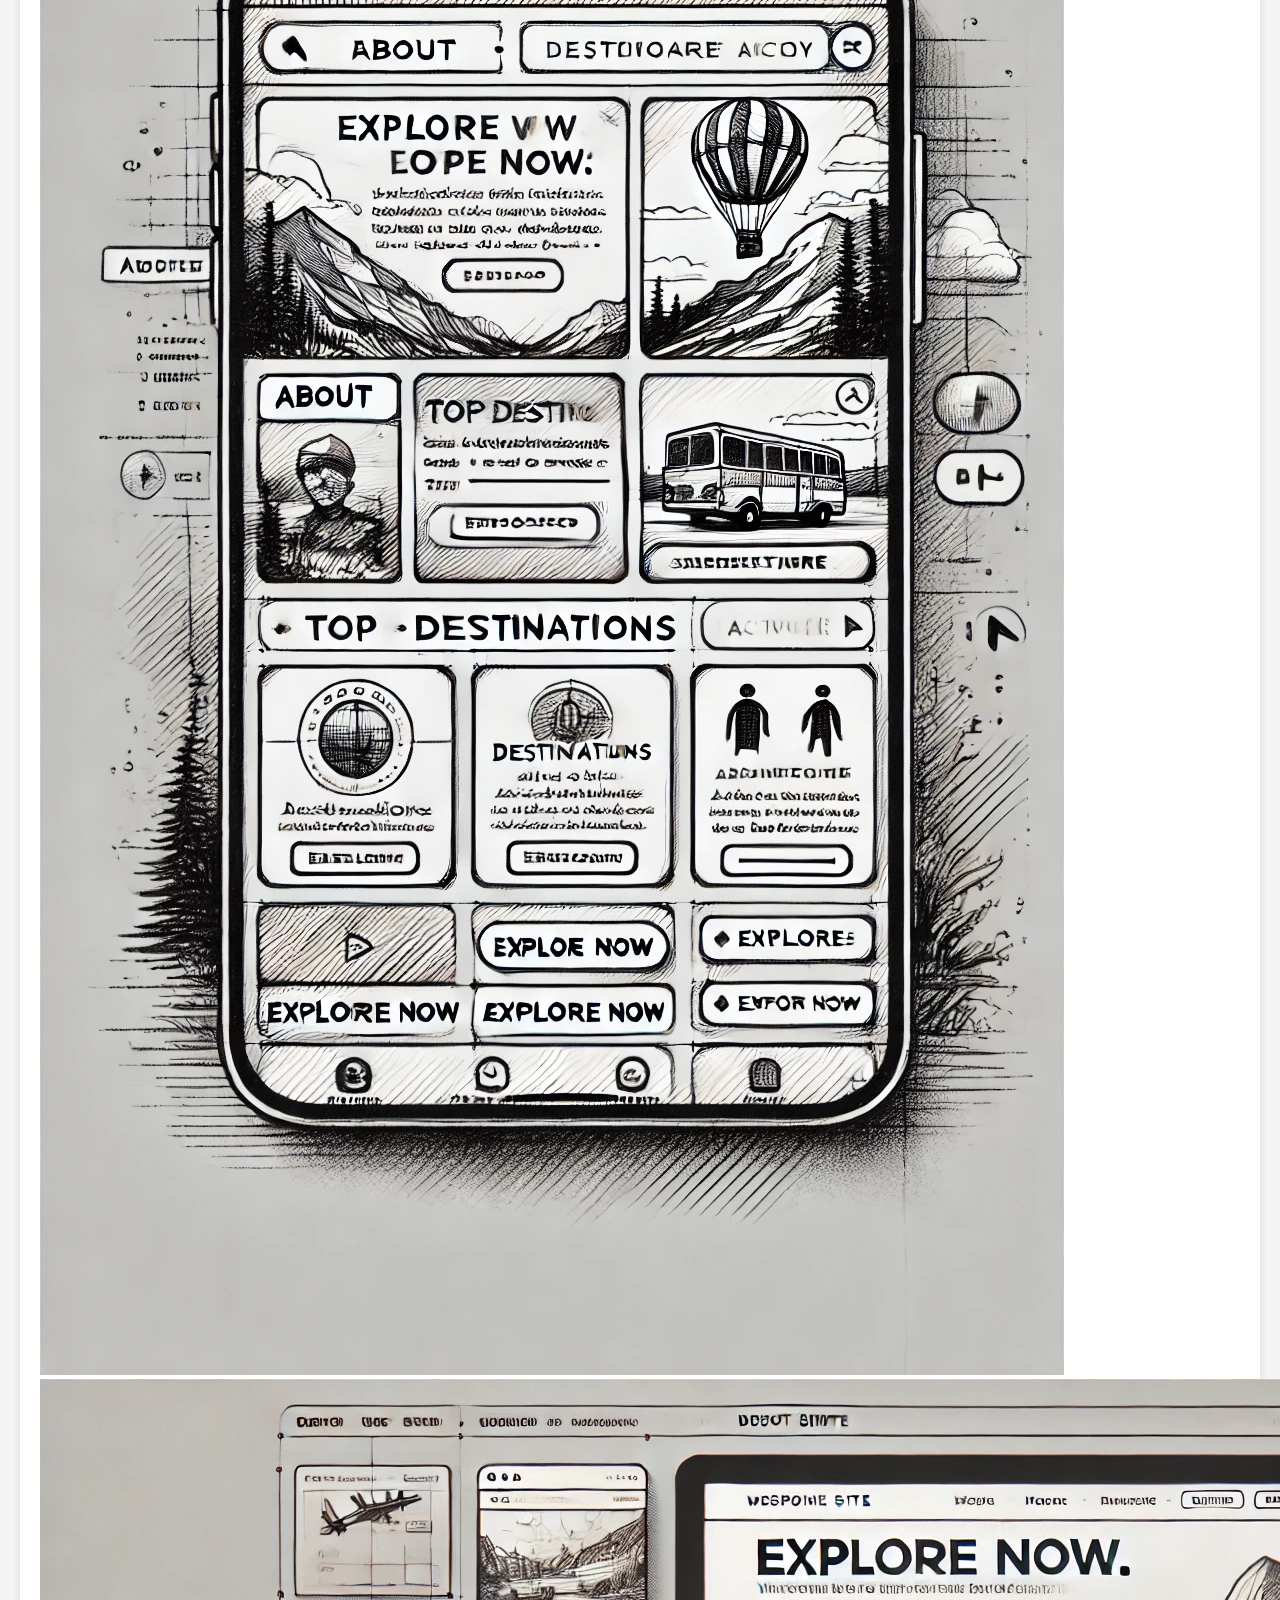
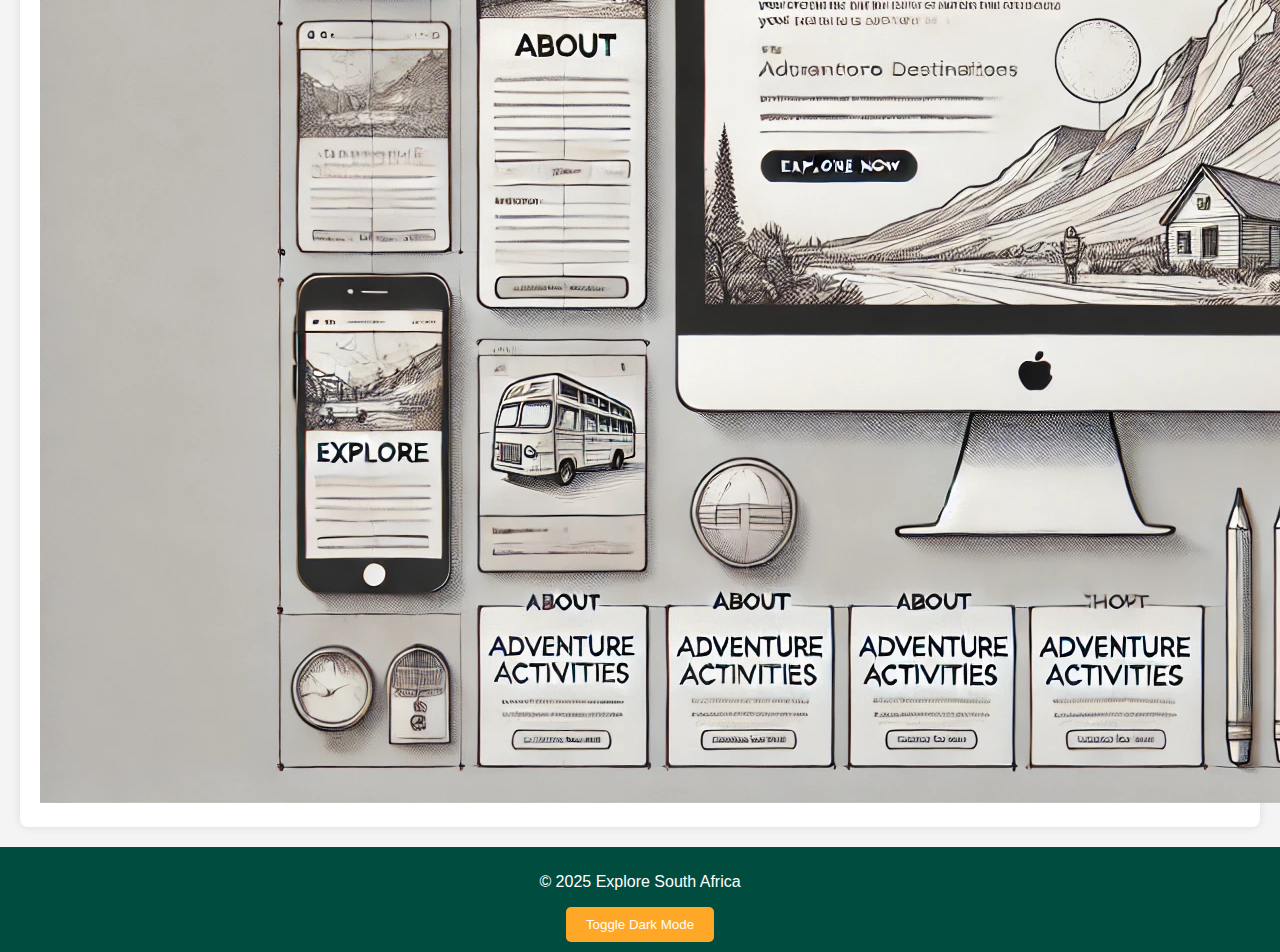
<file: siteplan.html>
<!DOCTYPE html>
<html lang="en">
<head>
    <meta charset="UTF-8">
    <meta name="viewport" content="width=device-width, initial-scale=1.0">
    <title>Project Site Plan</title>
    <link rel="stylesheet" href="styles/siteplan.css">
    <script src="scripts/siteplan.js" defer></script>
</head>
<body>
    <header>
        <h1>Project Site Plan</h1>
    </header>
    
    <section>
        <h2>Site Name</h2>
        <p><strong>Example Name:</strong> Explore South Africa</p>
        <p><strong>Reason:</strong> This website highlights travel destinations, cultural experiences, and adventure activities in South Africa.</p>
    </section>
    
    <section>
        <h2>Site Purpose</h2>
        <p>The site provides information about must-visit locations, travel guides, cultural insights, and adventure activities available in South Africa.</p>
    </section>
    
    <section>
        <h2>Scenarios</h2>
        <ul>
            <li>What are the top destinations to visit in South Africa?</li>
            <li>Where can I find local guides for adventure tours?</li>
        </ul>
    </section>
    
    <section>
        <h2>Color Schema</h2>
        <p><strong>Primary Color:</strong> #004d40 (Dark Teal) - Used for headings and accents.</p>
        <p><strong>Secondary Color:</strong> #ffa726 (Orange) - Used for buttons and highlights.</p>
    </section>
    
    <section>
        <h2>Typography</h2>
        <p><strong>Heading Font:</strong> Roboto Bold</p>
        <p><strong>Body Font:</strong> Open Sans Regular</p>
    </section>
    
    <section>
        <h2>Wireframe</h2>
        <p>Wireframe sketches will be included as images showing mobile and desktop layouts.</p>
        <img src="images/phone.png" alt="Mobile Wireframe">
        <img src="images/full.png"Desktop Wireframe">
    </section>
    
    <footer>
        <p>© 2025 Explore South Africa</p>
        <button id="themeToggle">Toggle Dark Mode</button>
    </footer>
</body>
</html>
</file>
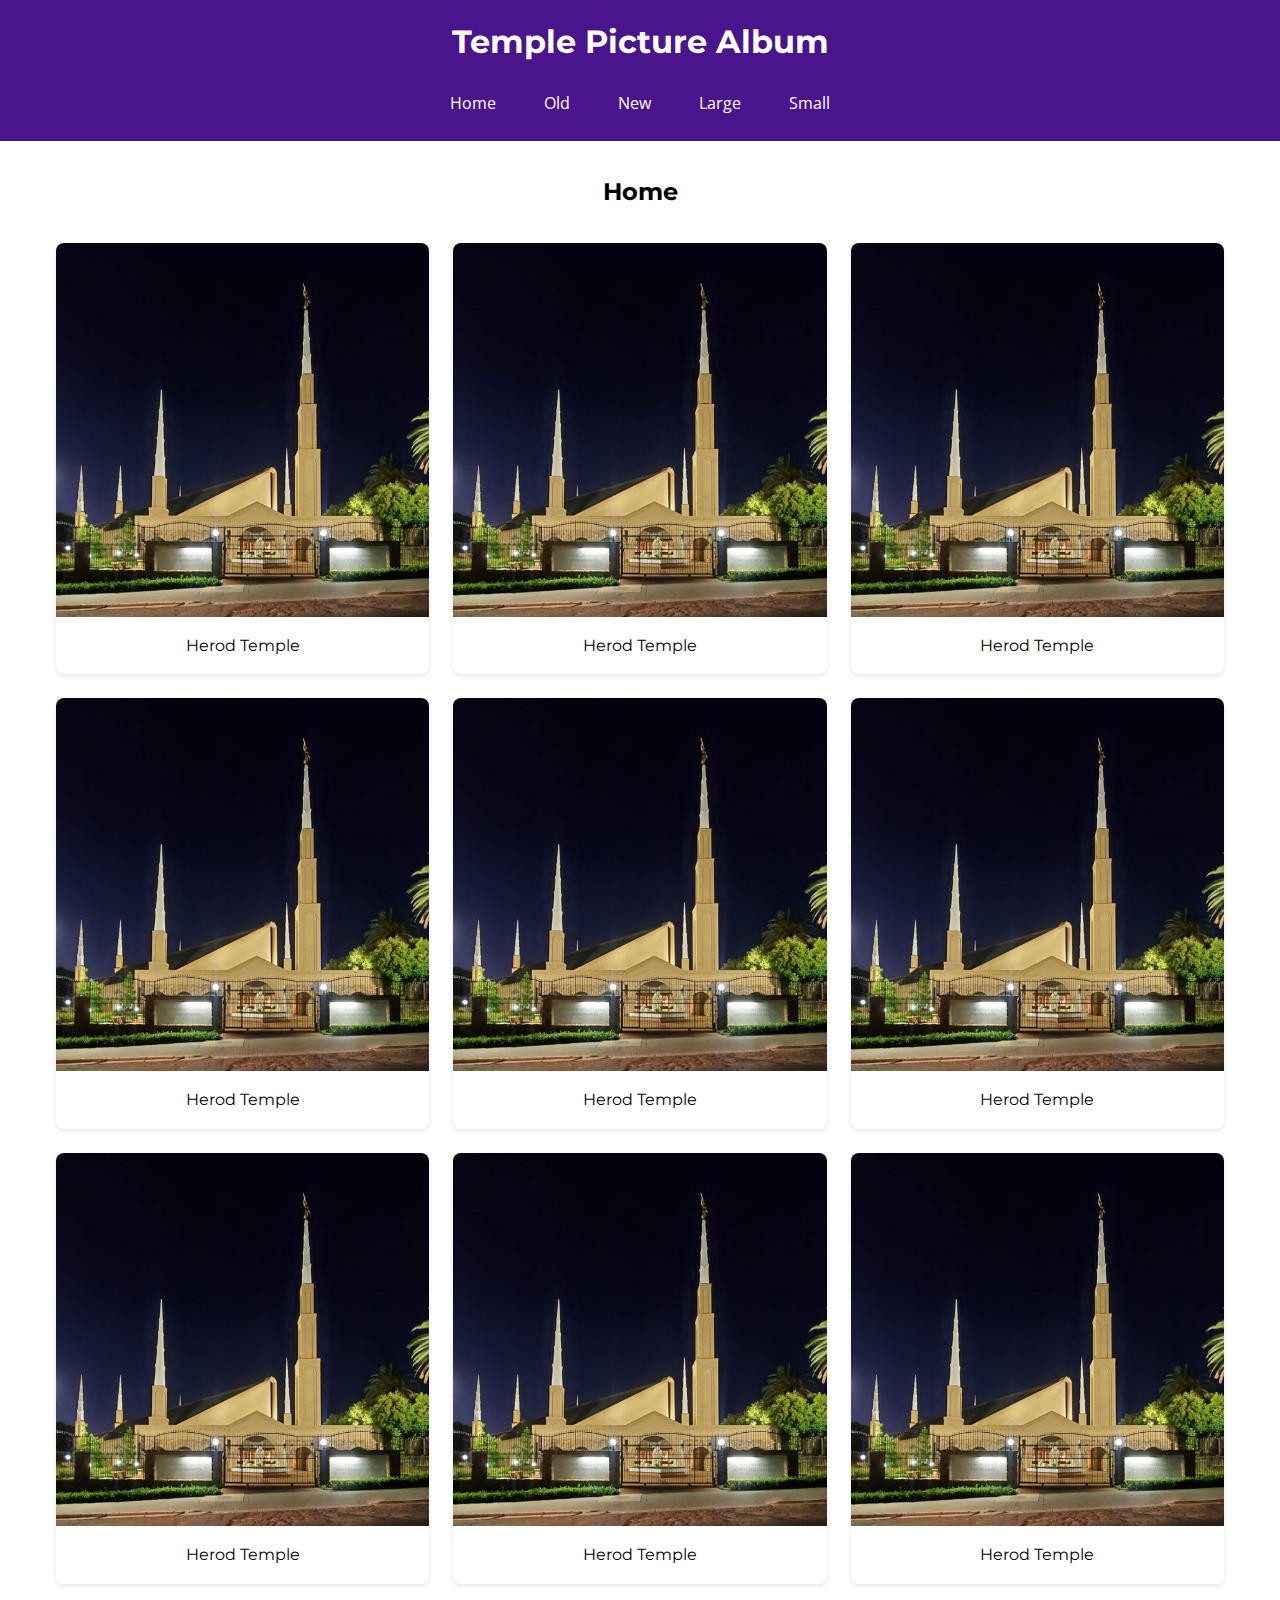
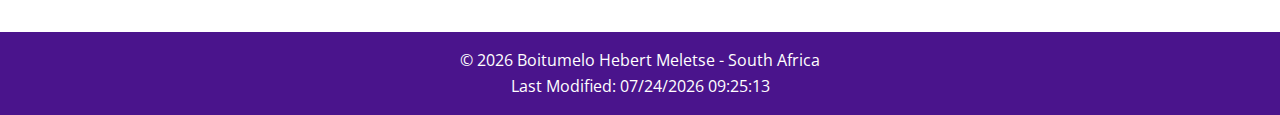
<file: temples.html>
<!DOCTYPE html>
<html lang="en">
<head>
    <meta charset="UTF-8">
    <meta name="viewport" content="width=device-width, initial-scale=1.0">
    <meta name="description" content="WDD 131 - Temple Picture Album - Prosper Zvidzai - A picture album website showcasing the pictures of ten temples.">
    <meta name="author" content="Prosper Zvidzai">
    <title>WDD 131 -Temple Picture Album</title>
    <link rel="stylesheet" href="styles/temples.css">
    <link rel="stylesheet" href="styles/temples-large.css">
    <script src="scripts/temples.js" defer></script>
</head>

<body>
    <header>
        <h1>Temple Picture Album</h1>
        <button class="hamburger-btn" aria-label="Toggle navigation menu" aria-expanded="false">☰</button>
        <nav>
            <ul>
                <li><a href="#home">Home</a></li>
                <li><a href="#old">Old</a></li>
                <li><a href="#new">New</a></li>
                <li><a href="#large">Large</a></li>
                <li><a href="#small">Small</a></li>
            </ul>
        </nav>
    </header>

    <main>
        <h2>Home</h2>
        <div class="temple-grid">
            <figure>
                <img src="images/temple2.jpg" alt="Herod Temple">
                <figcaption>Herod Temple</figcaption>
            </figure>
            <figure>
                <img src="images/temple2.jpg" alt="Herod Temple">
                <figcaption>Herod Temple</figcaption>
            </figure>
            <figure>
                <img src="images/temple2.jpg" alt="Herod Temple">
                <figcaption>Herod Temple</figcaption>
            </figure>
            <figure>
                <img src="images/temple2.jpg" alt="Herod Temple">
                <figcaption>Herod Temple</figcaption>
            </figure>
            <figure>
                <img src="images/temple2.jpg" alt="Herod Temple">
                <figcaption>Herod Temple</figcaption>
            </figure>
            <figure>
                <img src="images/temple2.jpg" alt="Herod Temple">
                <figcaption>Herod Temple</figcaption>
            </figure>
            <figure>
                <img src="images/temple2.jpg" alt="Herod Temple">
                <figcaption>Herod Temple</figcaption>
            </figure>
            <figure>
                <img src="images/temple2.jpg" alt="Herod Temple">
                <figcaption>Herod Temple</figcaption>
            </figure>
            <figure>
                <img src="images/temple2.jpg" alt="Herod Temple">
                <figcaption>Herod Temple</figcaption>
            </figure>
        </div>
    </main>

    <footer>
        <p>&copy; <span id="currentyear"></span> Boitumelo Hebert Meletse - South Africa</p>
        <p id="lastModified"></p>
    </footer>
</body>
</html>
</file>
<file: styles/form.css>
:root {
    --primary-color: #2D0A31;
    --form-bg: #D8D8D8;
    --text-color: #000;
    --optional-color: #666;
}

* {
    margin: 0;
    padding: 0;
    box-sizing: border-box;
}

body {
    font-family: system-ui, -apple-system, BlinkMacSystemFont, 'Segoe UI', Roboto, sans-serif;
    background-color: var(--primary-color);
    color: white;
    line-height: 1.6;
    padding: 1rem;
}

main {
    max-width: 600px;
    margin: 0 auto;
    padding: 2rem 0;
}

h1 {
    text-align: center;
    margin-bottom: 2rem;
    font-size: 2.5rem;
}

form {
    background-color: var(--form-bg);
    padding: 2rem;
    border-radius: 8px;
    color: var(--text-color);
}

.form-group {
    margin-bottom: 1.5rem;
}

label {
    display: block;
    margin-bottom: 0.5rem;
    font-weight: 500;
}

.optional {
    color: var(--optional-color);
    font-weight: normal;
}

.subtitle {
    color: var(--optional-color);
    font-size: 0.9rem;
    margin-top: -0.25rem;
    margin-bottom: 0.5rem;
}

select,
input[type="date"],
input[type="text"],
textarea {
    width: 100%;
    padding: 0.75rem;
    border: 1px solid #ccc;
    border-radius: 4px;
    background-color: white;
    font-size: 1rem;
}

textarea {
    min-height: 150px;
    resize: vertical;
}

.rating {
    display: flex;
    flex-direction: row-reverse;
    gap: 0.5rem;
    justify-content: flex-end;
}

.rating input {
    display: none;
}

.rating label {
    cursor: pointer;
    font-size: 1.5rem;
    color: #ccc;
}

.rating input:checked ~ label,
.rating label:hover,
.rating label:hover ~ label {
    color: var(--primary-color);
}

.checkbox-group {
    display: flex;
    flex-direction: column;
    gap: 0.5rem;
}

.checkbox-item {
    display: flex;
    align-items: center;
    gap: 0.5rem;
}

.checkbox-item input[type="checkbox"] {
    width: 1.2rem;
    height: 1.2rem;
}

input[type="submit"] {
    width: 100%;
    padding: 1rem;
    background-color: var(--primary-color);
    color: white;
    border: none;
    border-radius: 4px;
    font-size: 1rem;
    cursor: pointer;
    transition: opacity 0.2s;
}

input[type="submit"]:hover {
    opacity: 0.9;
}

footer {
    text-align: center;
    margin-top: 2rem;
    font-size: 0.9rem;
    opacity: 0.8;
}

footer p {
    margin: 0.25rem 0;
}

@media (max-width: 480px) {
    main {
        padding: 1rem 0;
    }

    form {
        padding: 1.5rem;
    }

    h1 {
        font-size: 2rem;
    }
}
</file>
<file: styles/styles.css>
* {
    margin: 0;
    padding: 0;
    box-sizing: border-box;
  }
  
  body {
    font-family: 'Georgia', serif, Arial, sans-serif;
    min-height: 100vh;
    display: flex;
    flex-direction: column;
  }
  
  header {
    background-color: #001aff;
    color: white;
    padding: 1.5rem;
    text-align: center;
  }
  
  header h1 {
    font-size: 2.5rem;
  }
  
  .accent-bar {
    height: 8px;
    background-color: #000000;
  }
  
  main {
    flex: 1;
  }
  
  .background-container {
    position: relative;
    height: calc(100vh - 120px);
  }
  
  .background-image {
    width: 100%;
    height: 100%;
    object-fit: cover;
  }
  
  .panels-container {
    padding: 1.5rem;
    display: flex;
    flex-direction: column;
    gap: 1.5rem;
  }
  
  .panel {
    background-color: rgba(255, 255, 255, 0.9);
    padding: 1.5rem;
    border-radius: 8px;
    box-shadow: 0 4px 6px rgba(0, 0, 0, 0.1);
  }
  
  .panel h2 {
    background-color: #228B22;
    color: rgb(255, 251, 5);
    padding: 0.5rem;
    margin-bottom: 1rem;
    font-size: 1.5rem;
  }
  
  .data-grid {
    display: grid;
    gap: 0.5rem;
  }
  
  .data-row {
    display: flex;
    justify-content: space-between;
    padding: 0.25rem 0;
  }
  
  .label {
    font-weight: bold;
  }
  
  footer {
    background-color: #000000;
    color: white;
    padding: 1rem;
    text-align: center;
    font-size: 0.875rem;
  }
  
  footer p {
    margin: 0.25rem 0;
  }
  
  @media (min-width: 768px) {
    .panels-container {
        position: absolute;
        inset: 0;
        flex-direction: row;
        align-items: flex-start;
    }
  
    .panel {
        width: 400px;
    }
  
    .weather-panel {
        align-self: flex-end;
    }
  }
</file>
<file: styles/styles2.css>
* {
  margin: 0;
  padding: 0;
  box-sizing: border-box;
}

body {
  font-family: Arial, sans-serif;
  min-height: 100vh;
  display: flex;
  flex-direction: column;
}

header {
  background-color: #DC143C;
  color: white;
  padding: 1.5rem;
  text-align: center;
}

header h1 {
  font-size: 2.5rem;
}

.accent-bar {
  height: 8px;
  background-color: #228B22;
}

main {
  flex: 1;
}

.background-container {
  position: relative;
  height: calc(100vh - 120px);
}

.background-image {
  width: 100%;
  height: 100%;
  object-fit: cover;
}

.panels-container {
  padding: 1.5rem;
  display: flex;
  flex-direction: column;
  gap: 1.5rem;
}

.panel {
  background-color: rgba(255, 255, 255, 0.9);
  padding: 1.5rem;
  border-radius: 8px;
  box-shadow: 0 4px 6px rgba(0, 0, 0, 0.1);
}

.panel h2 {
  background-color: #228B22;
  color: white;
  padding: 0.5rem;
  margin-bottom: 1rem;
  font-size: 1.5rem;
}

.data-grid {
  display: grid;
  gap: 0.5rem;
}

.data-row {
  display: flex;
  justify-content: space-between;
  padding: 0.25rem 0;
}

.label {
  font-weight: bold;
}

footer {
  background-color: #DC143C;
  color: white;
  padding: 1rem;
  text-align: center;
  font-size: 0.875rem;
}

footer p {
  margin: 0.25rem 0;
}

@media (min-width: 768px) {
  .panels-container {
      position: absolute;
      inset: 0;
      flex-direction: row;
      align-items: flex-start;
  }

  .panel {
      width: 400px;
  }

  .weather-panel {
      align-self: flex-end;
  }
}
</file>
<file: styles/siteplan.css>
body {
    font-family: 'Open Sans', sans-serif;
    background-color: #f4f4f4;
    color: #333;
    margin: 0;
    padding: 0;
}

header {
    background-color: #004d40;
    color: white;
    text-align: center;
    padding: 1rem;
}

h1, h2 {
    font-family: 'Roboto', sans-serif;
}

section {
    padding: 20px;
    margin: 20px;
    background-color: white;
    border-radius: 8px;
    box-shadow: 0 0 10px rgba(0, 0, 0, 0.1);
}

footer {
    text-align: center;
    padding: 10px;
    background-color: #004d40;
    color: white;
}

button {
    background-color: #ffa726;
    color: white;
    border: none;
    padding: 10px 20px;
    cursor: pointer;
    border-radius: 5px;
}

button:hover {
    background-color: #e68a00;
}

/* Dark Mode */
.dark-mode {
    background-color: #222;
    color: #f4f4f4;
}

.dark-mode header, .dark-mode footer {
    background-color: #002d20;
}

.dark-mode button {
    background-color: #ff8f00;
}
</file>
<file: styles/temples.css>
@import url('https://fonts.googleapis.com/css2?family=Montserrat:wght@400;700&family=Open+Sans&display=swap');

* {
    margin: 0;
    padding: 0;
    box-sizing: border-box;
}

body {
    font-family: 'Open Sans', sans-serif;
    line-height: 1.6;
}

header {
    background-color: #4a148c;
    color: white;
    padding: 1rem;
    position: relative;
}

h1 {
    font-family: 'Montserrat', sans-serif;
    text-align: center;
    margin-bottom: 1rem;
}






/* Hamburger button styles */
.hamburger-btn {
    display: none;
    position: absolute;
    top: 1rem;
    right: 1rem;
    background: none;
    border: none;
    color: white;
    font-size: 1.5rem;
    cursor: pointer;
    padding: 0.5rem;
    z-index: 100;
}

nav ul {
    list-style: none;
    display: flex;
    flex-direction: row;
    gap: 0.5rem;
    justify-content: center;
}

nav a {
    color: white;
    text-decoration: none;
    padding: 0.5rem;
    display: block;
    text-align: center;
    transition: background-color 0.3s;
}

nav a:hover {
    background-color: #7c43bd;
    border-radius: 4px;
}









/* Mobile styles */
@media screen and (max-width: 768px) {
    .hamburger-btn {
        display: block;
    }

    nav ul {
        display: none;
        flex-direction: column;
        position: absolute;
        top: 100%;
        left: 0;
        right: 0;
        background-color: #4a148c;
        padding: 1rem;
        box-shadow: 0 2px 5px rgba(0,0,0,0.2);
    }

    nav ul.show {
        display: flex;
    }
}












/* main elements */
main {
    max-width: 1200px;
    margin: 0 auto;
    padding: 1rem;
}

h2 {
    font-family: 'Montserrat', sans-serif;
    text-align: center;
    margin: 1rem 0 2rem;
}

.temple-grid {
    display: grid;
    grid-template-columns: 1fr;
    gap: 1.5rem;
}

figure {
    background: white;
    box-shadow: 0 2px 5px rgba(0,0,0,0.1);
    border-radius: 8px;
    overflow: hidden;
}

figure img {
    width: 100%;
    height: auto;
    display: block;
}

figcaption {
    padding: 1rem;
    text-align: center;
    font-family: 'Montserrat', sans-serif;
}






/*footer styles*/
footer {
    background-color: #4a148c;
    color: white;
    text-align: center;
    padding: 1rem;
    margin-top: 2rem;
}
</file>
<file: styles/temples-large.css>
@media screen and (min-width: 768px) {
  /* Changing header navigation */
  nav ul {
      flex-direction: row;  /* changing to horizontal layout */
      justify-content: center;
      gap: 2rem;
  }

  /* changing the grid layout */
  .temple-grid {
      grid-template-columns: repeat(auto-fit, minmax(300px, 1fr));
      /* the columns automatically adjust considering the viewport width */
  }
}
</file>
<file: styles/base.css>
/* General Reset */
body, h1, h2, h3, p, ul, li, nav, header, footer, main {
    margin: 0;
    padding: 0;
    box-sizing: border-box;
  }
  
  body {
    font-family: 'Georgia', serif;
    background-color: #f9f9f9;
    color: #333;
    line-height: 1.6;
  }
  
  header {
    background-color: #003366;
    color: #fff;
    text-align: center;
    padding: 20px;
  }
  
  header h1 {
    font-size: 1.8em;
  }
  
  header h1 span {
    color: #ffcc00;
  }
  
  nav ul {
    list-style: none;
    display: flex;
    justify-content: center;
    margin: 10px 0;
    padding: 0;
  }
  
  nav li {
    margin: 0 15px;
  }
  
  nav a {
    color: #fff;
    text-decoration: none;
    font-weight: bold;
  }
  
  nav a:hover {
    text-decoration: underline;
  }
  
  main {
    display: grid;
    grid-template-columns: repeat(auto-fit, minmax(300px, 1fr));
    gap: 20px;
    padding: 20px;
    max-width: 1200px;
    margin: 0 auto;
  }
  
  .card {
    background-color: #fff;
    border: 2px solid #003366;
    border-radius: 10px;
    padding: 20px;
    box-shadow: 0 2px 5px rgba(0, 0, 0, 0.1);
  }
  
  .card.about h2, .card.resources h2 {
    text-align: center;
    background-color: #003366;
    color: #fff;
    padding: 10px;
    border-radius: 5px;
  }

  img {
    max-width: 100%;
    height: auto;
  }

  section {
    margin: 20px 0;
    padding: 10px;
  }

  .image-container {
    width: 40%;
    height: 450px;
  }
  
  .card img {
    display: block;
    max-width: 100%;
    margin: 10px auto;
    border: 1px solid #ccc;
    border-radius: 5px;
  }
  
  .card ul {
    list-style: none;
    padding: 0;
  }
  
  .card ul li {
    margin: 10px 0;
  }
  
  .card ul li a {
    text-decoration: none;
    color: #003366;
  }
  
  .card ul li a:hover {
    text-decoration: underline;
  }
  
  footer {
    background-color: #003366;
    color: #fff;
    text-align: center;
    padding: 10px;
  }
  
  footer p {
    margin: 5px 0;
  }
</file>
<file: styles/stylesweb.css>
/* Reset and base styles */
* {
  margin: 0;
  padding: 0;
  box-sizing: border-box;
}

body {
  font-family: Arial, sans-serif;
  line-height: 1.6;
  color: #333;
}

a {
  text-decoration: none;
  color: inherit;
}

/* Header styles */
header {
  background-color: #1e40af;
  color: white;
  padding: 1rem;
}

nav {
  display: flex;
  justify-content: space-between;
  align-items: center;
}

.logo {
  font-size: 1.5rem;
  font-weight: bold;
}

nav ul {
  display: flex;
  list-style: none;
}

nav ul li {
  margin-left: 1rem;
}

nav ul li a:hover {
  text-decoration: underline;
}

/* Main content styles */
main {
  padding: 2rem;
}

h1,
h2,
h3 {
  margin-bottom: 1rem;
}

/* Hero section styles */
.hero {
    position: relative;
    height: 100vh;
    display: flex;
    flex-direction: column;
    justify-content: center;
    align-items: center;
    text-align: center;
    color: white;
    overflow: hidden;
  }
  
  .video-background {
    position: absolute;
    top: 0;
    left: 0;
    width: 100%;
    height: 100%;
    overflow: hidden;
  }
  
  .video-background video {
    min-width: 100%;
    min-height: 100%;
    width: auto;
    height: auto;
    position: absolute;
    top: 50%;
    left: 50%;
    transform: translate(-50%, -50%);
    object-fit: cover;
  }
  
  .hero-content {
    position: relative;
    z-index: 1;
    background-color: rgba(0, 0, 0, 0.5);
    padding: 2rem;
    border-radius: 10px;
  }

.hero {
  background-image: url("images/hero-image.jpg");
  background-size: cover;
  background-position: center;
  height: 60vh;
  display: flex;
  flex-direction: column;
  justify-content: center;
  align-items: center;
  text-align: center;
  color: white;
}

.hero h1 {
  font-size: 3rem;
  margin-bottom: 1rem;
}

.hero p {
  font-size: 1.2rem;
  margin-bottom: 2rem;
}

.cta-button {
  background-color: #fbbf24;
  color: #1e40af;
  padding: 0.75rem 1.5rem;
  border-radius: 5px;
  font-weight: bold;
  transition: background-color 0.3s;
}

.cta-button:hover {
  background-color: #f59e0b;
}

/* Destination grid styles */
.destination-grid {
  display: grid;
  grid-template-columns: repeat(auto-fit, minmax(250px, 1fr));
  gap: 2rem;
}

.destination-card {
  background-color: white;
  border-radius: 5px;
  box-shadow: 0 2px 5px rgba(0, 0, 0, 0.1);
  overflow: hidden;
}

.destination-card img {
  width: 100%;
  height: 200px;
  object-fit: cover;
}

.destination-card-content {
  padding: 1rem;
}

.destination-card h3 {
  margin-bottom: 0.5rem;
}

.destination-card p {
  margin-bottom: 1rem;
}

.learn-more-button {
  background-color: #1e40af;
  color: white;
  padding: 0.5rem 1rem;
  border-radius: 5px;
  display: inline-block;
}

/* Why Choose Us section styles */
.why-choose-us {
  background-color: #f3f4f6;
  padding: 2rem;
  margin-top: 2rem;
}

.features {
  display: flex;
  justify-content: space-between;
  flex-wrap: wrap;
}

.feature {
  flex-basis: calc(33.33% - 1rem);
  text-align: center;
  margin-bottom: 1rem;
}

.feature img {
  width: 64px;
  height: 64px;
  margin-bottom: 1rem;
}

/* Form styles */
form {
  max-width: 600px;
  margin: 0 auto;
}

.form-group {
  margin-bottom: 1rem;
}

label {
  display: block;
  margin-bottom: 0.5rem;
}

input,
textarea {
  width: 100%;
  padding: 0.5rem;
  border: 1px solid #ccc;
  border-radius: 5px;
}

button[type="submit"] {
  background-color: #1e40af;
  color: white;
  padding: 0.75rem 1.5rem;
  border: none;
  border-radius: 5px;
  cursor: pointer;
  transition: background-color 0.3s;
}

button[type="submit"]:hover {
  background-color: #1e3a8a;
}

/* Footer styles */
footer {
  background-color: #1e40af;
  color: white;
  padding: 2rem 1rem;
}

.footer-content {
  display: flex;
  justify-content: space-between;
  flex-wrap: wrap;
}

.footer-section {
  flex-basis: calc(33.33% - 1rem);
  margin-bottom: 1rem;
}

.footer-section h3 {
  margin-bottom: 0.5rem;
}

.footer-section ul {
  list-style: none;
}

.footer-section ul li {
  margin-bottom: 0.5rem;
}

.footer-bottom {
  text-align: center;
  margin-top: 2rem;
  padding-top: 1rem;
  border-top: 1px solid rgba(255, 255, 255, 0.1);
}

/* Responsive styles */
@media (max-width: 768px) {
  nav {
    flex-direction: column;
    align-items: flex-start;
  }

  nav ul {
    margin-top: 1rem;
  }

  .features {
    flex-direction: column;
  }

  .feature {
    flex-basis: 100%;
  }

  .footer-section {
    flex-basis: 100%;
  }
}
</file>
